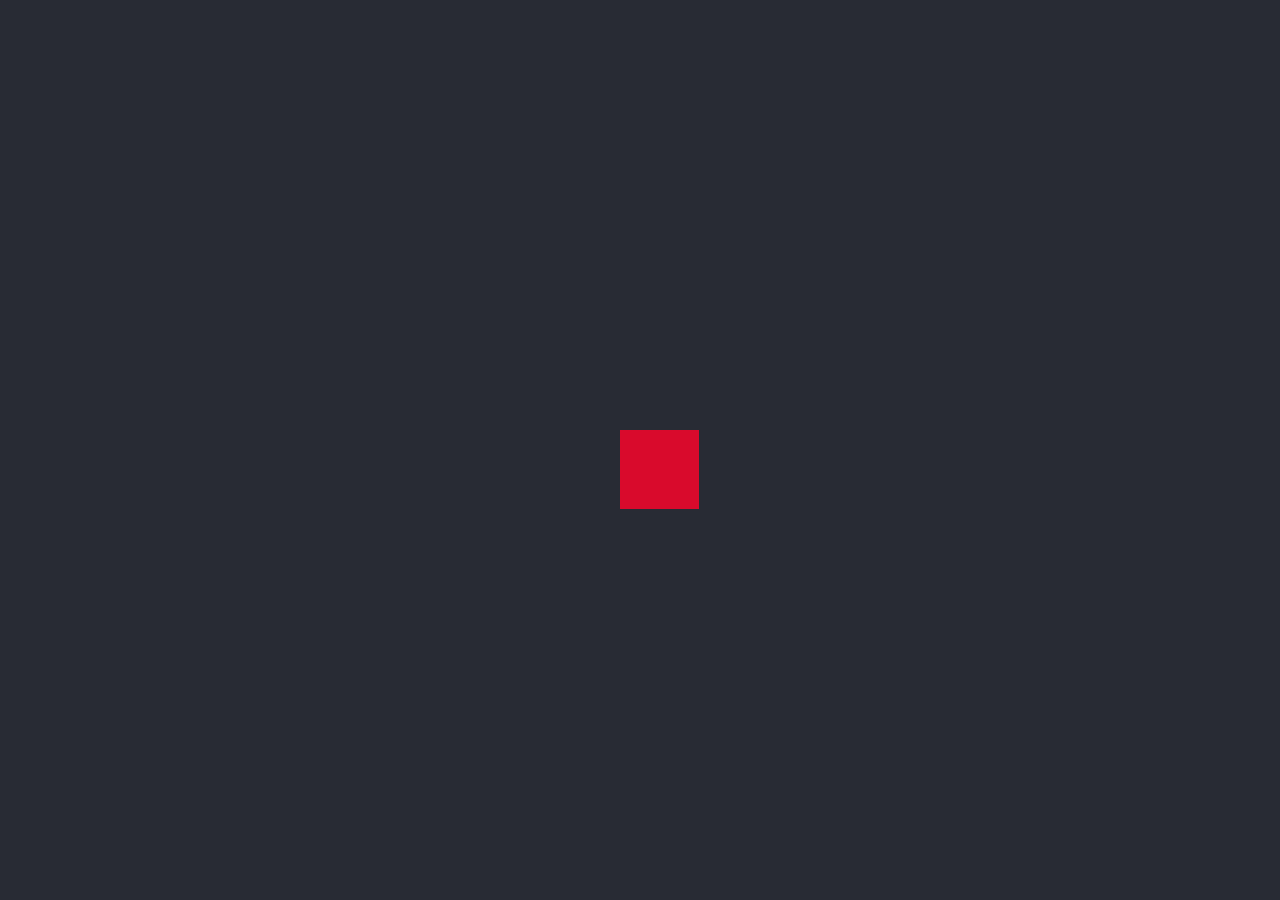
<file: html/finibus/finbus_template/commingsoon.html>
<!doctype html>
<html lang="en">
<head>

<meta charset="utf-8">
<meta name="viewport" content="width=device-width, initial-scale=1">

<link rel="shortcut icon" type="image/x-icon" href="assets/img/favicon.png">

<link href="assets/css/bootstrap.min.css" rel="stylesheet">

<link rel="stylesheet" href="assets/css/bootstrap-icons.css">

<link href="assets/css/all.min.css" rel="stylesheet">

<link href="assets/css/fontawesome.min.css" rel="stylesheet">

<link rel="stylesheet" href="assets/css/swiper-bundle.min.css">

<link rel="stylesheet" href="assets/css/lightbox.min.css">

<link rel="stylesheet" href="assets/css/nice-select.css">

<link rel="stylesheet" href="assets/css/jQuery-plugin-progressbar.css">

<link rel="stylesheet" href="assets/css/barfiller.css">

<link rel="stylesheet" href="assets/css/magnific-popup.css">

<link rel="stylesheet" href="assets/css/style.css">

<title>Finibus - Software and Digital Agency HTML Template</title>
</head>
<body>

<div class="cursor"></div>
<div class="cursor2"></div>


<div class="preloader_area_wrap">
<div class="sk-cube-grid">
<div class="sk-cube sk-cube1"></div>
<div class="sk-cube sk-cube2"></div>
<div class="sk-cube sk-cube3"></div>
<div class="sk-cube sk-cube4"></div>
<div class="sk-cube sk-cube5"></div>
<div class="sk-cube sk-cube6"></div>
<div class="sk-cube sk-cube7"></div>
<div class="sk-cube sk-cube8"></div>
<div class="sk-cube sk-cube9"></div>
</div>
</div>


<section class="comming-soon">
<div class="comming-soon-left">
<div class="cngs-content">
<h1>Coming Soon</h1>
<p>Donec bibendum enim ut elit porta ullamcorper. Vestibulum Naiquam nulla, venenatis eget dapibus catali topuny wekemdini iaculis vitae nulla.</p>
<div id="timer"></div>
<div class="subscribe-mail">
<form action="#" method="post">
<input type="email" name="email" placeholder="Email Address">
<input type="submit" value="Send Now">
</form>
</div>
<ul class="social-icons">
<li><a href="https://www.facebook.com/"><i class="fab fa-facebook-f"></i></a></li>
<li><a href="https://www.twitter.com/"><i class="fab fa-twitter"></i></a></li>
<li><a href="https://www.pinterest.com/"><i class="fab fa-pinterest-p"></i></a></li>
<li><a href="https://www.instagram.com/"><i class="fab fa-instagram"></i></a></li>
</ul>
</div>
</div>
<div class="comming-soon-right">
<img src="assets/img/commingsoon.jpg" alt="">
</div>
</section>


<script src="assets/js/jquery-3.6.0.min.js"></script>

<script src="assets/js/popper.min.js"></script>
<script src="assets/js/bootstrap.min.js"></script>

<script src="assets/js/swiper-bundle.min.js"></script>

<script src="assets/js/jquery.nice-select.min.js"></script>

<script src="assets/js/jQuery-plugin-progressbar.js"></script> 

<script src="assets/js/jquery.barfiller.js"></script>

<script src="assets/js/waypoints.min.js"></script>

<script src="assets/js/jquery.counterup.min.js"></script>

<script src="assets/js/lightbox.min.js"></script>

<script src="assets/js/jquery.magnific-popup.min.js"></script>

<script src="assets/js/isotope.pkgd.min.js"></script>

<script src="assets/js/masonry.pkgd.min.js"></script>

<script src="assets/js/imagesloaded.pkgd.min.js"></script>

<script src="assets/js/countdown.js"></script>

<script src="assets/js/custom.js"></script>
</body>
</html>
</file>
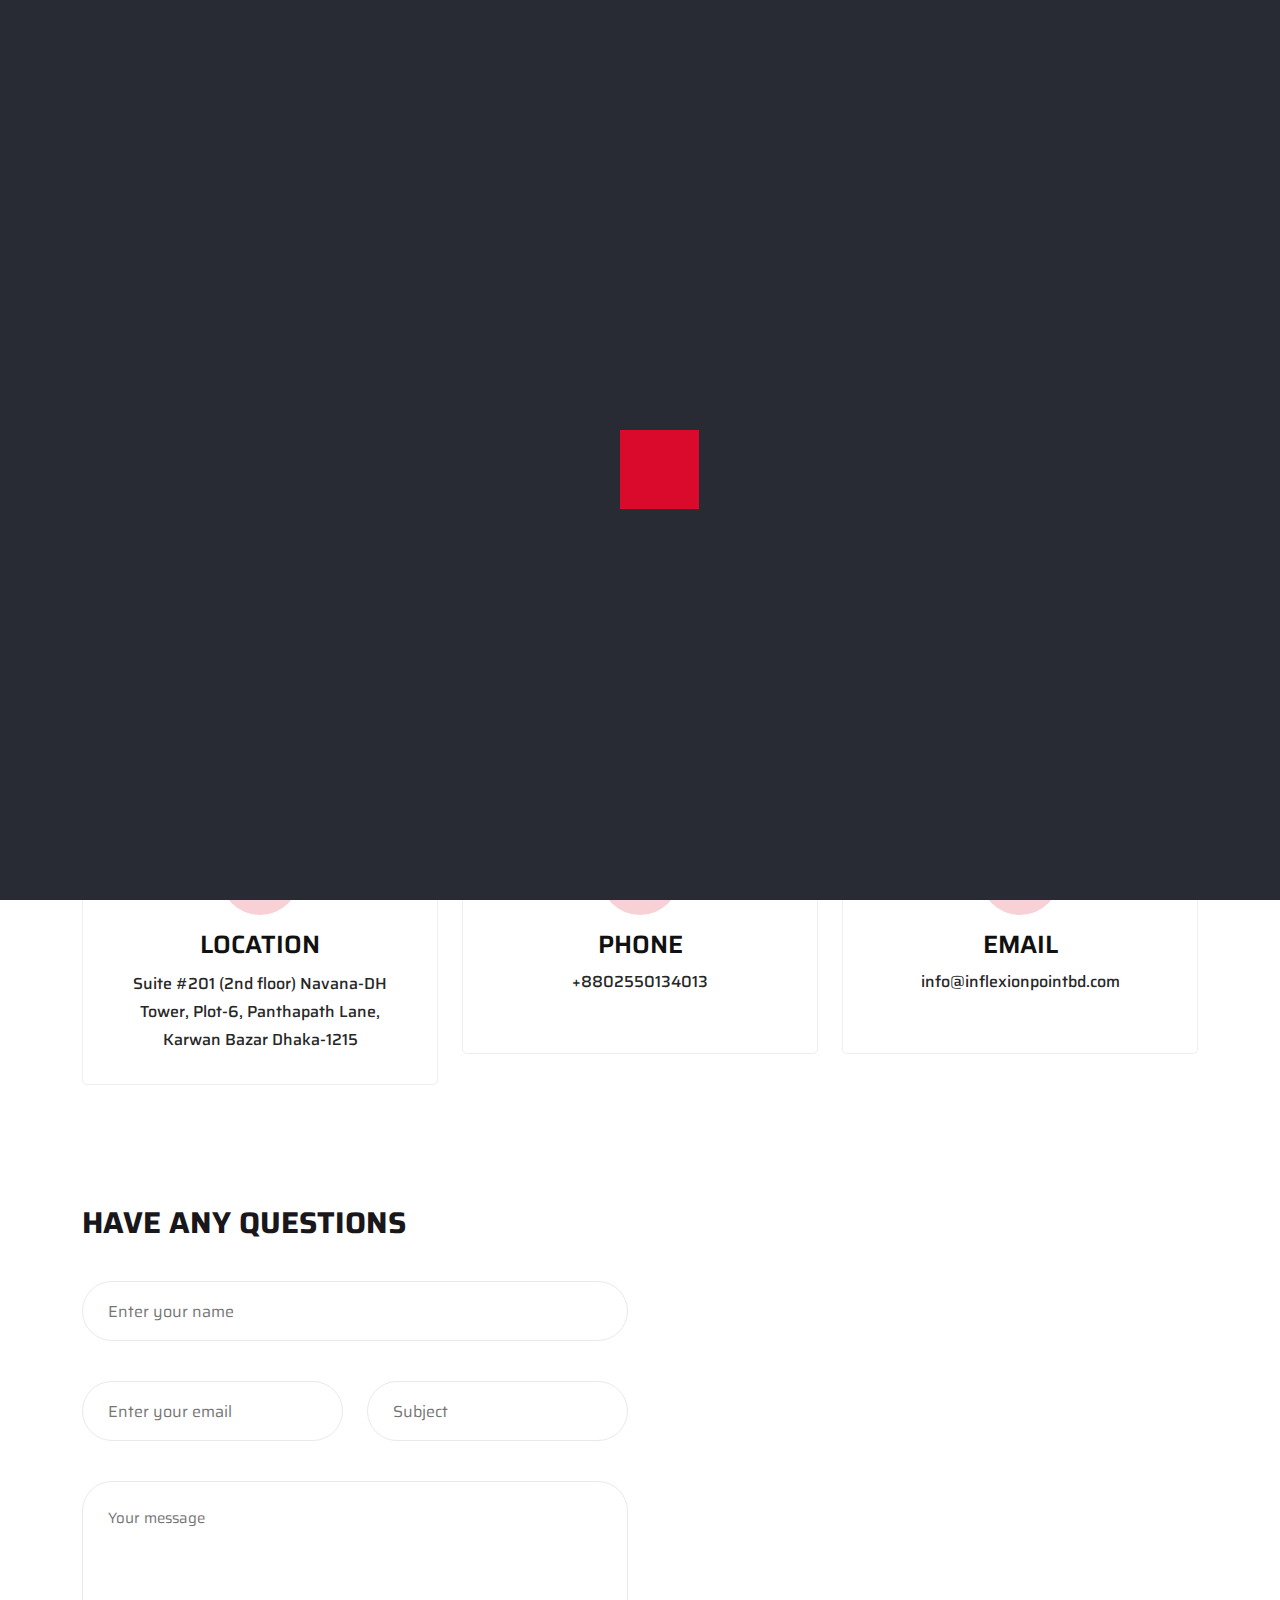
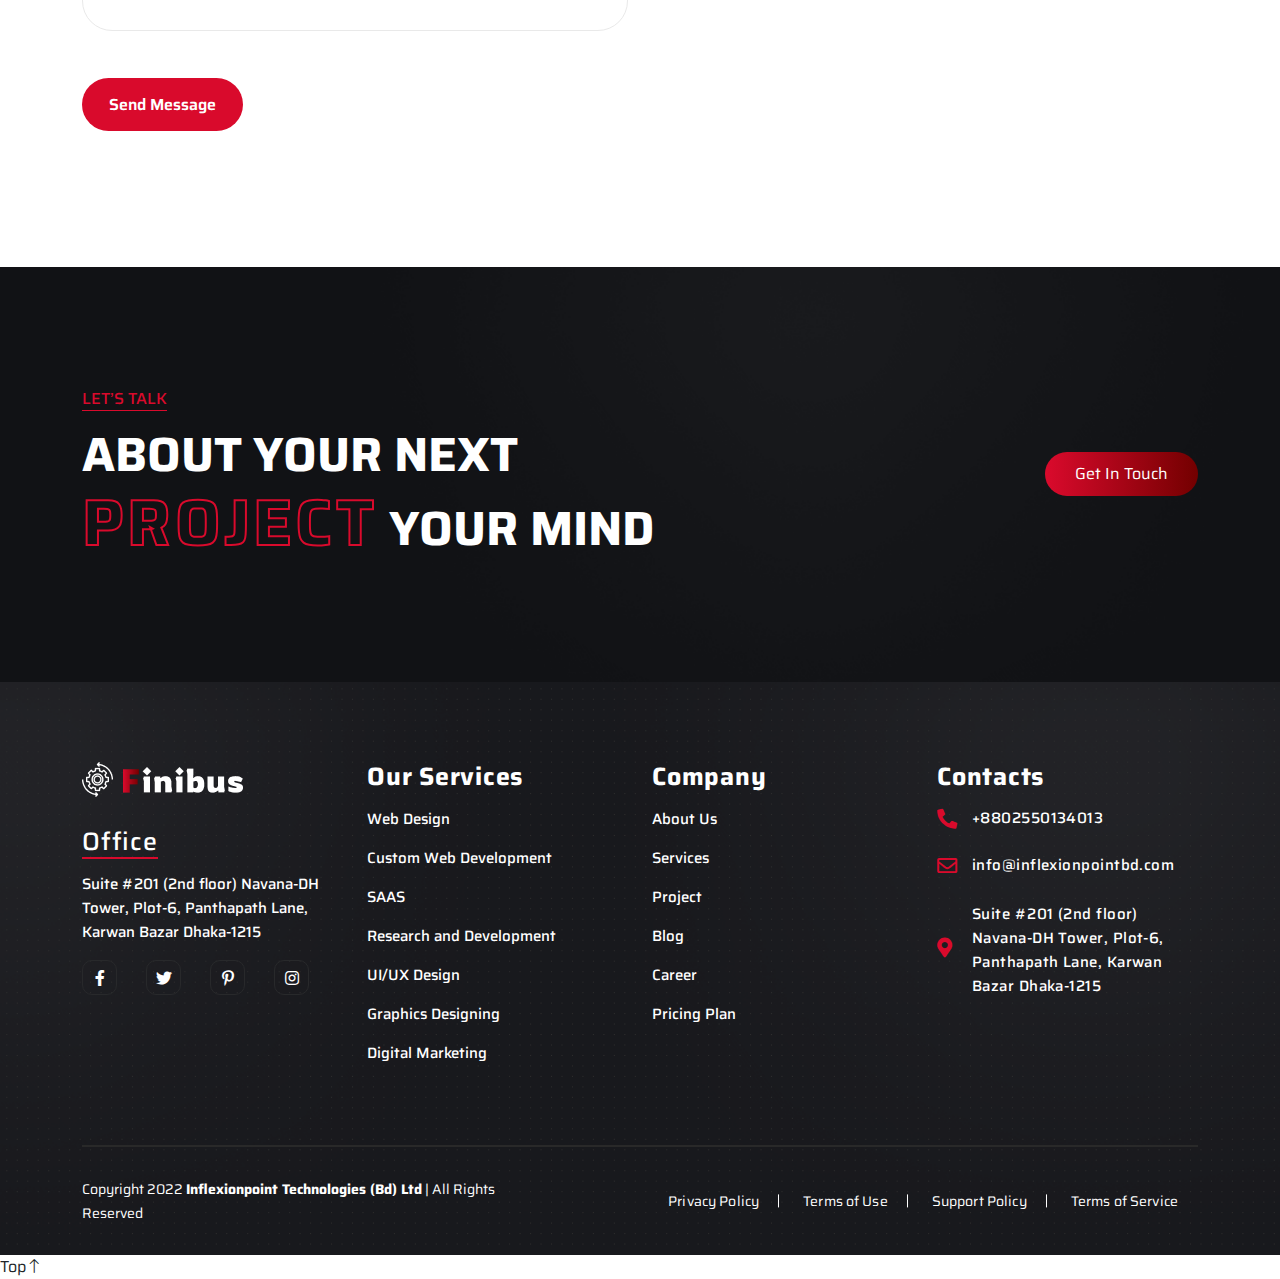
<file: html/finibus/finbus_template/contact.html>
<!doctype html>
<html lang="en">

<head>

    <meta charset="utf-8">
    <meta name="viewport" content="width=device-width, initial-scale=1">

    <link rel="shortcut icon" type="image/x-icon" href="assets/img/favicon.png">

    <link href="assets/css/bootstrap.min.css" rel="stylesheet">

    <link rel="stylesheet" href="assets/css/bootstrap-icons.css">

    <!-- Bootstrap icon -->
    <link rel="stylesheet" href="https://cdn.jsdelivr.net/npm/bootstrap-icons@1.8.3/font/bootstrap-icons.css">

    <link href="assets/css/all.min.css" rel="stylesheet">

    <link href="assets/css/fontawesome.min.css" rel="stylesheet">

    <link rel="stylesheet" href="assets/css/swiper-bundle.min.css">

    <link rel="stylesheet" href="assets/css/lightbox.min.css">

    <link rel="stylesheet" href="assets/css/nice-select.css">

    <link rel="stylesheet" href="assets/css/jQuery-plugin-progressbar.css">

    <link rel="stylesheet" href="assets/css/barfiller.css">

    <link rel="stylesheet" href="assets/css/magnific-popup.css">

    <link rel="stylesheet" href="assets/css/style.css?V=1.0.1">

    <title>Inflexionpoint Technologies Bd</title>
</head>

<body>

    <div class="cursor"></div>
    <div class="cursor2"></div>


    <div class="preloader_area_wrap">
        <div class="sk-cube-grid">
            <div class="sk-cube sk-cube1"></div>
            <div class="sk-cube sk-cube2"></div>
            <div class="sk-cube sk-cube3"></div>
            <div class="sk-cube sk-cube4"></div>
            <div class="sk-cube sk-cube5"></div>
            <div class="sk-cube sk-cube6"></div>
            <div class="sk-cube sk-cube7"></div>
            <div class="sk-cube sk-cube8"></div>
            <div class="sk-cube sk-cube9"></div>
        </div>
    </div>


    <div class="main">

        <header class="position_top">
            <div class="container-fluid">

                <!-- Navbar -->
                <div class="row align-items-center">

                    <!-- Logo -->
                    <div class="col col-sm-3 col-md-3 col-lg-3 col-xl-2">
                        <div class="logo">
                            <a href="index.html"><img src="assets/img/logo.png" alt=""></a>
                        </div>
                    </div>

                    <!-- NavLinks -->
                    <div class="col col-sm-5 col-md-6 col-lg-6 col-xl-8 text-end">
                        <nav class="main-nav">
                            <div class="mobile-menu-logo">
                                <a href="index.html"><img src="assets/img/logo.png" alt=""></a>
                            </div>
                            <ul>
                                <li class="has-child active">
                                    <a href="index.html">Home</a>

                                </li>
                                <li><a href="about.html">About us</a></li>
                                <li class="has-child">
                                    <a href="services.html">Services</a>

                                </li>
                                <li class="has-child">
                                    <a href="project.html">Projects</a>

                                </li>
                                <li class="has-child">
                                    <a href="blog2.html">Blogs</a>

                                </li>

                                <li><a href="contact.html">Contact us</a></li>
                            </ul>
                            <div class="get-quate dn">
                                <div class="cmn-btn">
                                    <a href="contact.html">Get a quote</a>
                                </div>
                            </div>
                        </nav>
                        <div class="mobile-menu">
                            <a href="javascript:void(0)" class="cross-btn">
                                <span class="cross-top"></span>
                                <span class="cross-middle"></span>
                                <span class="cross-bottom"></span>
                            </a>
                        </div>
                    </div>
                    <div class="col-12 col-sm-4 col-md-3 col-lg-3 col-xl-2 text-end">
                        <div class="get-quate">
                            <div class="cmn-btn">
                                <a href="contact.html">Get a quote</a>
                            </div>
                        </div>
                    </div>
                </div>
                <!-- Navbar -->

            </div>
        </header>


        <section class="breadcrumbs">
            <div class="container">
                <div class="row">
                    <div class="col-12">
                        <div class="breadcrumb-wrapper">
                            <h1>Contact Us</h1>
                            <ul>
                                <li><a href="index.html">Home</a></li>
                                <li>Contact us</li>
                            </ul>
                        </div>
                    </div>
                </div>
            </div>
        </section>


        <section class="contact-area sec-mar">
            <div class="container">
                <div class="row">
                    <div class="col col-xl-6">
                        <div class="title black">
                            <span>Get In Touch</span>
                            <h2>contact us if you have more questions.</h2>
                        </div>
                    </div>
                </div>
                <div class="row">
                    <div class="col-md-6 col-lg-4 col-xl-4">
                        <div class="office-info">
                            <div class="icon">
                                <i class="bi bi-geo-alt"></i>
                            </div>
                            <h4>Location</h4>
                            <p>Suite #201 (2nd floor) Navana-DH Tower, Plot-6, Panthapath Lane, Karwan Bazar Dhaka-1215
                            </p>
                        </div>
                    </div>
                    <div class="col-md-6 col-lg-4 col-xl-4">
                        <div class="office-info">
                            <div class="icon">
                                <i class="bi bi-telephone"></i>
                            </div>
                            <h4>Phone</h4>
                            <a href="tel:0123456789102">+8802550134013</a>
                            <!-- <a href="tel:013456789102">+012-3456-789102</a> -->
                        </div>
                    </div>
                    <div class="col-md-6 col-lg-4 col-xl-4">
                        <div class="office-info">
                            <div class="icon">
                                <i class="bi bi-envelope"></i>
                            </div>
                            <h4>Email</h4>
                            <a href="/cdn-cgi/l/email-protection#c7aea9a1a887a2bfa6aab7aba2e9a4a8aa"><span class=""
                                    data-cfemail="5c35323a331c39243d312c3039723f3331">info@inflexionpointbd.com</span></a>
                            <!-- <a href="/cdn-cgi/l/email-protection#aad9dfdadac5d8deeacfd2cbc7dac6cf84c9c5c7"><span
                                    class="__cf_email__"
                                    data-cfemail="e4979194948b9690a4819c8589948881ca878b89">[email&#160;protected]</span></a> -->
                        </div>
                    </div>
                </div>
            </div>
            <div class="contact-information">
                <div class="container">
                    <div class="row">
                        <div class="col-lg-6 col-xl-6">
                            <div class="contact-form">
                                <h3>Have Any Questions</h3>
                                <form id="contact-form" action="mail.php" method="POST">
                                    <div class="row">
                                        <div class="col-12">
                                            <input type="text" name="name" placeholder="Enter your name">
                                        </div>
                                        <div class="col-xl-6">
                                            <input type="email" name="email" placeholder="Enter your email">
                                        </div>
                                        <div class="col-xl-6">
                                            <input type="text" name="subject" placeholder="Subject">
                                        </div>
                                        <div class="col-12">
                                            <textarea name="message" cols="30" rows="10"
                                                placeholder="Your message"></textarea>
                                        </div>
                                        <div class="col-12">
                                            <button type="submit">Send Message</button>
                                        </div>
                                        <p class="form-message"></p>
                                    </div>
                                </form>
                            </div>
                        </div>

                        <!-- Google Map -->
                        <div class="col-lg-6 col-xl-6">
                            <div class="google-map">
                                <!-- <iframe
                                    src="https://www.google.com/maps/embed?pb=!1m18!1m12!1m3!1d3652.3701967527613!2d90.39056151540181!3d23.734174695311943!2m3!1f0!2f0!3f0!3m2!1i1024!2i768!4f13.1!3m3!1m2!1s0x3755b8c1f25e613d%3A0xaad562eec578f8ff!2sArts%20Faculty%2C%20Dhaka%201205!5e0!3m2!1sen!2sbd!4v1644381552436!5m2!1sen!2sbd"
                                    style="border:0;" allowfullscreen="" loading="lazy"></iframe> -->

                                <iframe
                                    src="https://www.google.com/maps/embed?pb=!1m18!1m12!1m3!1d3651.9112823194405!2d90.39012531429691!3d23.750542894689275!2m3!1f0!2f0!3f0!3m2!1i1024!2i768!4f13.1!3m3!1m2!1s0x3755b8bd36ec5233%3A0x593316475a66c586!2sSiS%20Inflexionpoint%20BD%20Ltd!5e0!3m2!1sen!2sbd!4v1655894325443!5m2!1sen!2sbd"
                                    width="800" height="600" style="border:0;" allowfullscreen="" loading="lazy"
                                    referrerpolicy="no-referrer-when-downgrade"></iframe>
                            </div>
                        </div>
                    </div>
                </div>
            </div>
        </section>


        <section class="lets-talk sec-pad">
            <div class="container">
                <div class="row align-items-center">
                    <div class="col-md-9 col-lg-8 col-xl-7">
                        <div class="title special">
                            <span>Let’s Talk</span>
                            <h2>About Your Next <br><b>Project</b> Your Mind</h2>
                        </div>
                    </div>
                    <div class="col-md-3 col-lg-4 col-xl-5 text-end">
                        <div class="getin-touch">
                            <div class="cmn-btn">
                                <a href="contact.html">Get In Touch</a>
                            </div>
                        </div>
                    </div>
                </div>
            </div>
        </section>


        <footer>
            <div class="container">
                <div class="row">
                    <div class="col-md-3 col-lg-3 col-xl-3">
                        <div class="footer-widget">
                            <div class="footer-logo">
                                <a href="index.html"><img src="assets/img/logo.png" alt=""></a>
                            </div>
                            <address>
                                <h4>Office</h4>
                                <p>Suite #201 (2nd floor) Navana-DH Tower, Plot-6, Panthapath Lane, Karwan Bazar
                                    Dhaka-1215</p>
                            </address>
                            <ul class="social-media-icons">
                                <li><a href="https://www.facebook.com/"><i class="fab fa-facebook-f"></i></a></li>
                                <li><a href="https://www.twitter.com/"><i class="fab fa-twitter"></i></a></li>
                                <li><a href="https://www.pinterest.com/"><i class="fab fa-pinterest-p"></i></a></li>
                                <li><a href="https://www.instagram.com/"><i class="fab fa-instagram"></i></a></li>
                            </ul>
                        </div>
                    </div>
                    <div class="col-md-3 col-lg-3 col-xl-3">
                        <div class="footer-widget">
                            <h4>Our Services</h4>
                            <ul class="footer-menu">
                                <li><a href="service-details.html">Web Design</a></li>
                                <li><a href="service-details.html">Custom Web Development</a></li>
                                <li><a href="service-details.html">SAAS</a></li>
                                <li><a href="service-details.html">Research and Development</a></li>
                                <li><a href="service-details.html">UI/UX Design</a></li>
                                <li><a href="service-details.html">Graphics Designing</a></li>
                                <li><a href="service-details.html">Digital Marketing</a></li>


                            </ul>
                        </div>
                    </div>
                    <div class="col-md-3 col-lg-3 col-xl-3">
                        <div class="footer-widget">
                            <h4>Company</h4>
                            <ul class="footer-menu">
                                <li><a href="about.html">About Us</a></li>
                                <li><a href="services.html">Services</a></li>
                                <li><a href="project.html">Project</a></li>
                                <li><a href="blog2.html">Blog</a></li>
                                <li><a href="contact.html">Career</a></li>
                                <li><a href="services.html">Pricing Plan</a></li>
                            </ul>
                        </div>
                    </div>
                    <div class="col-md-3 col-lg-3 col-xl-3">
                        <div class="footer-widget">
                            <h4>Contacts</h4>
                            <div class="number">
                                <div class="num-icon">
                                    <i class="fas fa-phone-alt"></i>
                                </div>
                                <div class="phone">
                                    <a href="tel:05661111985">+8802550134013</a>
                                    <!-- <a href="tel:06571111576">+880 657 1111 576</a> -->
                                </div>
                            </div>
                            <div class="office-mail">
                                <div class="mail-icon">
                                    <i class="far fa-envelope"></i>
                                </div>
                                <div class="email">
                                    <a href="tell:info@example.com"><span class=""
                                            data-cfemail="4d24232b220d28352c203d2128632e2220">info@inflexionpointbd.com</span></a>
                                    <!-- <a href="tell:info@support.com"><span class="__cf_email__"
                                            data-cfemail="60090e060f20131510100f12144e030f0d">[email&#160;protected]</span></a> -->
                                </div>
                            </div>
                            <div class="address">
                                <div class="address-icon">
                                    <i class="fas fa-map-marker-alt"></i>
                                </div>
                                <p>Suite #201 (2nd floor) Navana-DH Tower, Plot-6, Panthapath Lane, Karwan Bazar
                                    Dhaka-1215</p>
                            </div>
                        </div>
                    </div>
                </div>
                <div class="footer-bottom">
                    <div class="row align-items-center">
                        <div class="col-12 col-md-4 col-lg-4 col-xl-5">
                            <div class="copy-txt">
                                <span>Copyright 2022 <b>Inflexionpoint Technologies (Bd) Ltd</b> | All Rights Reserved
                                    <a href="#"></a></span>
                            </div>
                        </div>
                        <div class="col-12 col-md-8 col-lg-8 col-xl-7">
                            <ul class="footer-bottom-menu">
                                <li><a href="#">Privacy Policy</a></li>
                                <li><a href="#">Terms of Use</a></li>
                                <li><a href="#">Support Policy</a></li>
                                <li><a href="#">Terms of Service</a></li>
                            </ul>
                        </div>
                    </div>
                </div>
            </div>
        </footer>


        <div class="scroll-top">
            <span>Top<i class="bi bi-arrow-up"></i></span>
        </div>

    </div>


    <script data-cfasync="false" src="/cdn-cgi/scripts/5c5dd728/cloudflare-static/email-decode.min.js"></script>
    <script src="assets/js/jquery-3.6.0.min.js"></script>

    <script src="assets/js/popper.min.js"></script>
    <script src="assets/js/bootstrap.min.js"></script>

    <script src="assets/js/swiper-bundle.min.js"></script>

    <script src="assets/js/jquery.nice-select.min.js"></script>

    <script src="assets/js/jQuery-plugin-progressbar.js"></script>

    <script src="assets/js/jquery.barfiller.js"></script>

    <script src="assets/js/waypoints.min.js"></script>

    <script src="assets/js/jquery.counterup.min.js"></script>

    <script src="assets/js/lightbox.min.js"></script>

    <script src="assets/js/jquery.magnific-popup.min.js"></script>

    <script src="assets/js/isotope.pkgd.min.js"></script>

    <script src="assets/js/masonry.pkgd.min.js"></script>

    <script src="assets/js/imagesloaded.pkgd.min.js"></script>

    <script src="assets/js/custom.js?v=1.0.0"></script>
</body>

</html>
</file>
<file: html/finibus/finbus_template/assets/css/nice-select.css>
.nice-select{-webkit-tap-highlight-color:transparent;background-color:#fff;border-radius:5px;border:solid 1px #e8e8e8;box-sizing:border-box;clear:both;cursor:pointer;display:block;float:left;font-family:inherit;font-size:14px;font-weight:400;height:42px;line-height:40px;outline:none;padding-left:18px;padding-right:30px;position:relative;text-align:left!important;-webkit-transition:all .2s ease-in-out;transition:all .2s ease-in-out;-webkit-user-select:none;-moz-user-select:none;-ms-user-select:none;user-select:none;white-space:nowrap;width:auto}.nice-select:hover{border-color:#dbdbdb}.nice-select:active,.nice-select.open,.nice-select:focus{border-color:#999}.nice-select:after{border-bottom:2px solid #999;border-right:2px solid #999;content:'';display:block;height:5px;margin-top:-4px;pointer-events:none;position:absolute;right:12px;top:50%;-webkit-transform-origin:66% 66%;-ms-transform-origin:66% 66%;transform-origin:66% 66%;-webkit-transform:rotate(45deg);-ms-transform:rotate(45deg);transform:rotate(45deg);-webkit-transition:all .15s ease-in-out;transition:all .15s ease-in-out;width:5px}.nice-select.open:after{-webkit-transform:rotate(-135deg);-ms-transform:rotate(-135deg);transform:rotate(-135deg)}.nice-select.open .list{opacity:1;pointer-events:auto;-webkit-transform:scale(1) translateY(0);-ms-transform:scale(1) translateY(0);transform:scale(1) translateY(0)}.nice-select.disabled{border-color:#ededed;color:#999;pointer-events:none}.nice-select.disabled:after{border-color:#ccc}.nice-select.wide{width:100%}.nice-select.wide .list{left:0!important;right:0!important}.nice-select.right{float:right}.nice-select.right .list{left:auto;right:0}.nice-select.small{font-size:12px;height:36px;line-height:34px}.nice-select.small:after{height:4px;width:4px}.nice-select.small .option{line-height:34px;min-height:34px}.nice-select .list{background-color:#fff;border-radius:5px;box-shadow:0 0 0 1px rgba(68,68,68,.11);box-sizing:border-box;margin-top:4px;opacity:0;overflow:hidden;padding:0;pointer-events:none;position:absolute;top:100%;left:0;-webkit-transform-origin:50% 0;-ms-transform-origin:50% 0;transform-origin:50% 0;-webkit-transform:scale(.75) translateY(-21px);-ms-transform:scale(.75) translateY(-21px);transform:scale(.75) translateY(-21px);-webkit-transition:all .2s cubic-bezier(.5,0,0,1.25),opacity .15s ease-out;transition:all .2s cubic-bezier(.5,0,0,1.25),opacity .15s ease-out;z-index:9}.nice-select .list:hover .option:not(:hover){background-color:transparent!important}.nice-select .option{cursor:pointer;font-weight:400;line-height:40px;list-style:none;min-height:40px;outline:none;padding-left:18px;padding-right:29px;text-align:left;-webkit-transition:all .2s;transition:all .2s}.nice-select .option:hover,.nice-select .option.focus,.nice-select .option.selected.focus{background-color:#f6f6f6}.nice-select .option.selected{font-weight:700}.nice-select .option.disabled{background-color:transparent;color:#999;cursor:default}.no-csspointerevents .nice-select .list{display:none}.no-csspointerevents .nice-select.open .list{display:block}
</file>
<file: html/finibus/finbus_template/assets/css/barfiller.css>
.barfiller{width:100%;height:12px;background:#fcfcfc;border:1px solid #ccc;position:relative;margin-bottom:20px;box-shadow:inset 1px 4px 9px -6px rgba(0,0,0,.5);-moz-box-shadow:inset 1px 4px 9px -6px rgba(0,0,0,.5)}.barfiller .fill{display:block;position:relative;width:0;height:100%;background:#333;z-index:1}.barfiller .tipWrap{display:none}.barfiller .tip{margin-top:-30px;padding:2px 4px;font-size:11px;color:#fff;left:0;position:absolute;z-index:2;background:#333}.barfiller .tip:after{border:solid;border-color:rgba(0,0,0,.8) transparent;border-width:6px 6px 0;content:"";display:block;position:absolute;left:9px;top:100%;z-index:9}
</file>
<file: html/finibus/finbus_template/assets/css/style.css>
@import "https://fonts.googleapis.com/css2?family=Saira:ital,wght@0,100;0,300;0,400;0,500;0,600;0,700;0,800;0,900;1,400&display=swap";
@import "https://fonts.googleapis.com/css2?family=Poppins:wght@300;400;500;600;700&family=Rajdhani:wght@300;400;500;600;700&display=swap";

* {
    margin: 0;
    padding: 0;
    box-sizing: border-box
}

a:focus,
input:focus,
textarea:focus,
button:focus {
    outline: 0 solid
}

html,
body {
    height: 100%
}

body {
    cursor: none;
    font-size: 16px;
    font-family: saira, sans-serif
}

h1,
h2,
h3,
h4,
h5,
h6 {
    font-weight: 700;
    margin-bottom: 20px
}

img {
    max-width: 100%
}

a,
ul,
ol {
    padding: 0;
    margin: 0;
    list-style: none
}

p {
    color: #787878;
    line-height: 1.6
}

a,
a:hover {
    text-decoration: none
}

input,
select,
audio,
canvas,
iframe,
img,
svg,
video {
    vertical-align: middle
}

.sec-pad {
    padding: 120px 0
}

.sec-pad-top {
    padding-top: 120px
}

.sec-pad-bottom {
    padding-bottom: 120px
}

.sec-mar {
    margin: 120px 0
}

.sec-mar-top {
    margin-top: 120px
}

.sec-mar-bottom {
    margin-bottom: 120px
}

.cursor {
    width: 30px;
    height: 30px;
    border-radius: 100%;
    border: 1px solid #d90a2c;
    transition: all 200ms ease-out;
    position: fixed;
    pointer-events: none;
    left: 0;
    top: 0;
    transform: translate(calc(-50% - 100px), -50%);
    z-index: 9
}

.cursor2 {
    width: 6px;
    height: 6px;
    border-radius: 100%;
    background-color: #d90a2c;
    position: fixed;
    transform: translate(-50%, -50%);
    pointer-events: none;
    transition: width .3s, height .3s, opacity .3s;
    z-index: 9
}

.hover {
    background-color: #d90a2c;
    height: 70px;
    width: 70px;
    border: 1px solid transparent;
    opacity: .3;
    z-index: 9999
}

.cursorinnerhover {
    width: 2px;
    height: 2px;
    opacity: .5
}

.mb-15 {
    margin-bottom: 15px !important
}

.sk-cube-grid {
    width: 80px;
    height: 80px;
    margin: 100px auto
}

.sk-cube-grid .sk-cube {
    width: 33%;
    height: 33%;
    background-color: #d90a2c;
    float: left;
    -webkit-animation: sk-cubeGridScaleDelay 1.3s infinite ease-in-out;
    animation: sk-cubeGridScaleDelay 1.3s infinite ease-in-out
}

.sk-cube-grid .sk-cube1 {
    -webkit-animation-delay: .2s;
    animation-delay: .2s
}

.sk-cube-grid .sk-cube2 {
    -webkit-animation-delay: .3s;
    animation-delay: .3s
}

.sk-cube-grid .sk-cube3 {
    -webkit-animation-delay: .4s;
    animation-delay: .4s
}

.sk-cube-grid .sk-cube4 {
    -webkit-animation-delay: .1s;
    animation-delay: .1s
}

.sk-cube-grid .sk-cube5 {
    -webkit-animation-delay: .2s;
    animation-delay: .2s
}

.sk-cube-grid .sk-cube6 {
    -webkit-animation-delay: .3s;
    animation-delay: .3s
}

.sk-cube-grid .sk-cube7 {
    -webkit-animation-delay: 0s;
    animation-delay: 0s
}

.sk-cube-grid .sk-cube8 {
    -webkit-animation-delay: .1s;
    animation-delay: .1s
}

.sk-cube-grid .sk-cube9 {
    -webkit-animation-delay: .2s;
    animation-delay: .2s
}

@-webkit-keyframes sk-cubeGridScaleDelay {

    0%,
    70%,
    100% {
        -webkit-transform: scale3D(1, 1, 1);
        transform: scale3D(1, 1, 1)
    }

    35% {
        -webkit-transform: scale3D(0, 0, 1);
        transform: scale3D(0, 0, 1)
    }
}

@keyframes hover {
    0% {
        transform: scale(.5);
        color: #121212;
        -webkit-text-stroke: 2px gray
    }

    20% {
        transform: scale(1);
        color: pink;
        -webkit-text-stroke: 3px red;
        filter: drop-shadow(0 0 1px black) drop-shadow(0 0 1px black) drop-shadow(0 0 3px red) drop-shadow(0 0 5px red) hue-rotate(10turn)
    }

    50% {
        transform: scale(.5);
        color: #121212;
        -webkit-text-stroke: 2px gray
    }
}

.preloader_area_wrap {
    background: #282b34 none repeat scroll 0 0;
    height: 100%;
    left: 0;
    position: fixed;
    top: 0;
    width: 100%;
    z-index: 9999999
}

.preloader_area_wrap .sk-cube-grid {
    left: 50%;
    margin: -20px 0 0 -20px;
    position: absolute;
    top: 50%
}

.sticky {
    position: fixed;
    top: 0;
    left: 0;
    padding: 0 100px;
    width: 100%;
    z-index: 99;
    background-color: #121212
}

/* Custom Css */

/* Scroll Button */
@-webkit-keyframes scrollDown {
    0% {
        top: 14px;
        opacity: 0;
    }

    15% {
        top: 14px;
        opacity: 1;
    }

    30% {
        top: 14px;
        opacity: 1;
    }

    45% {
        top: 34px;
        opacity: 1;
    }

    100% {
        top: 34px;
        opacity: 0;
    }
}

@keyframes scrollDown {
    0% {
        top: 14px;
        opacity: 0;
    }

    15% {
        top: 14px;
        opacity: 1;
    }

    30% {
        top: 14px;
        opacity: 1;
    }

    45% {
        top: 34px;
        opacity: 1;
    }

    100% {
        top: 34px;
        opacity: 0;
    }
}

.hero-content a {
    overflow: visible !important;
}

.hero-content a:hover:before {
    height: 0 !important;
}

.nohover {
    pointer-events: none !important;
}

.scroll__down {
    position: absolute;
    top: 84%;
    left: 50%;
    transform: translate(-50%, -50%);
}

.scroll__mouse {
    position: relative;
    display: inline-block;
    width: 34px;
    height: 54px;
    border: 2px solid #fff;
    border-radius: 20px;
}

.scroll__wheel {
    position: absolute;
    top: 33px;
    left: 13px;
    width: 4px;
    height: 4px;
    background-color: #fff;
    border-radius: 50%;
    -webkit-animation: up-down 2s alternate infinite;
    animation: up-down 2s alternate infinite;
}



/* Custom Css end */

@media screen and (max-width: 1650px) {
    .scroll__down {
        top: 90%;
    }
}


@media only screen and (min-width:1200px) and (max-width:1399px) {
    .sticky {
        padding: 0 50px
    }
}

@media only screen and (min-width:992px) and (max-width:1199px),
only screen and (min-width:768px) and (max-width:991px) {
    .sticky {
        padding: 10px 20px
    }
}

@media(max-width:767px) {
    .sticky {
        padding: 20px 0
    }
}

@media(max-width:767px) {
    .title {
        text-align: center
    }
}

@media only screen and (min-width:576px) and (max-width:767px) {
    .title {
        text-align: inherit
    }
}

.title span {
    position: relative;
    display: inline-block;
    font-size: 16px;
    font-weight: 500;
    color: #d90a2c;
    margin-bottom: 15px;
    text-transform: uppercase
}

.title span:before {
    position: absolute;
    content: "";
    left: 0;
    bottom: 0;
    width: 100%;
    height: 1px;
    background-color: #d90a2c
}

.title h2 {
    font-size: 52px;
    font-weight: 700;
    color: #fff;
    margin-bottom: 30px;
    text-transform: capitalize
}

@media only screen and (min-width:1200px) and (max-width:1399px),
only screen and (min-width:992px) and (max-width:1199px) {
    .title h2 {
        font-size: 48px
    }
}

@media(max-width:767px) {
    .title h2 {
        font-size: 30px
    }
}

.title.black h2 {
    color: #17161a
}

.title.special h2 {
    text-transform: uppercase;
    margin: 0
}

.title.special h2 b {
    font-weight: 700;
    font-size: 65px;
    letter-spacing: .05em;
    text-transform: uppercase;
    -webkit-text-stroke: 2px #d90a2c;
    -webkit-text-fill-color: transparent
}

@media only screen and (min-width:768px) and (max-width:991px) {
    .title.special h2 b {
        font-size: 55px
    }
}

@media(max-width:767px) {
    .title.special h2 b {
        font-size: 50px
    }
}

.sec-title-layout3 {
    text-align: center;
    margin-bottom: 70px
}

.sec-title-layout3 span {
    font-family: poppins, sans-serif;
    font-weight: 500;
    font-size: 16px;
    text-align: center;
    text-transform: capitalize;
    color: #d90a2c;
    border-bottom: 1px solid #d90a2c;
    padding-bottom: 5px;
    margin-bottom: 5px;
    display: inline-block
}

.sec-title-layout3 h2 {
    font-family: rajdhani, sans-serif;
    font-weight: 700;
    font-size: 50px;
    text-transform: uppercase;
    color: #17161a;
    margin-bottom: 15px
}

@media only screen and (min-width:992px) and (max-width:1199px) {
    .sec-title-layout3 h2 {
        font-size: 40px
    }
}

@media(max-width:767px) {
    .sec-title-layout3 h2 {
        font-size: 30px
    }
}

.cmn-btn {
    display: inline-flex
}

.cmn-btn a {
    overflow: hidden;
    position: relative;
    display: inline-block;
    border-radius: 30px;
    padding: 10px 30px;
    color: #fff;
    font-size: 16px;
    text-transform: capitalize;
    background: linear-gradient(90deg, #D90A2C 1.05%, #730000 100%);
    z-index: 1;
    -webkit-transition: all .5s ease-out 0s;
    -moz-transition: all .5s ease-out 0s;
    -ms-transition: all .5s ease-out 0s;
    -o-transition: all .5s ease-out 0s;
    transition: all .5s ease-out 0s
}

.cmn-btn a:before {
    position: absolute;
    content: '';
    width: 100%;
    height: 0%;
    top: 50%;
    left: 50%;
    background-color: #000;
    transform: translate(-50%, -50%) rotate(-45deg);
    z-index: -1;
    -webkit-transition: all .5s ease-out 0s;
    -moz-transition: all .5s ease-out 0s;
    -ms-transition: all .5s ease-out 0s;
    -o-transition: all .5s ease-out 0s;
    transition: all .5s ease-out 0s
}

.cmn-btn a:hover {
    box-shadow: 0 0 5px rgba(255, 255, 255, .3)
}

.cmn-btn a:hover:before {
    height: 380%
}

.cmn-btn-layout3 a {
    position: relative;
    overflow: hidden;
    font-family: rajdhani, sans-serif;
    font-weight: 600;
    font-size: 20px;
    text-align: center;
    color: #fff;
    display: inline-block;
    background-color: #dd0429;
    padding: 15px 30px;
    text-transform: capitalize;
    z-index: 1;
    vertical-align: top;
    -webkit-transition: all .5s ease-out 0s;
    -moz-transition: all .5s ease-out 0s;
    -ms-transition: all .5s ease-out 0s;
    -o-transition: all .5s ease-out 0s;
    transition: all .5s ease-out 0s
}

.cmn-btn-layout3 a i {
    margin-left: 5px;
    display: inline-block
}

.cmn-btn-layout3 a:before {
    position: absolute;
    content: '';
    width: 100%;
    height: 0%;
    top: 50%;
    left: 50%;
    background-color: #000;
    transform: translate(-50%, -50%) rotate(-45deg);
    z-index: -1;
    -webkit-transition: all .5s ease-out 0s;
    -moz-transition: all .5s ease-out 0s;
    -ms-transition: all .5s ease-out 0s;
    -o-transition: all .5s ease-out 0s;
    transition: all .5s ease-out 0s
}

.cmn-btn-layout3 a:hover {
    color: #d90a2c;
    box-shadow: 0 0 5px rgba(255, 255, 255, .3)
}

.cmn-btn-layout3 a:hover:before {
    height: 380%
}

.breadcrumbs {
    min-height: 500px;
    background-image: url(../img/breadcrumbs-bg.png);
    background-size: cover;
    background-position: center center
}

@media(max-width:767px) {
    .breadcrumbs {
        text-align: center;
        min-height: 350px
    }
}

.breadcrumb-wrapper {
    display: flex;
    flex-direction: column;
    justify-content: center;
    min-height: 500px
}

@media(max-width:767px) {
    .breadcrumb-wrapper {
        text-align: center;
        min-height: 350px
    }
}

.breadcrumb-wrapper h1 {
    font-weight: 700;
    font-size: 60px;
    letter-spacing: .05em;
    text-transform: uppercase;
    -webkit-text-stroke: 2px #d90a2c;
    -webkit-text-fill-color: transparent;
    line-height: 1;
    margin-bottom: 20px
}

@media(max-width:767px) {
    .breadcrumb-wrapper h1 {
        font-size: 40px
    }
}

.breadcrumb-wrapper ul {
    list-style: none
}

.breadcrumb-wrapper ul li {
    display: inline-block;
    font-size: 15px;
    text-transform: capitalize;
    color: #fff
}

.breadcrumb-wrapper ul li a {
    position: relative;
    font-size: 15px;
    text-transform: capitalize;
    display: inline-block;
    color: #d90a2c;
    padding-right: 50px
}

.breadcrumb-wrapper ul li a:before {
    position: absolute;
    content: "";
    right: 15px;
    top: 50%;
    background-image: url(../img/icons/arrow-right.svg);
    height: 13px;
    width: 18px;
    transform: translateY(-50%)
}

.scroll-top.opacity {
    position: fixed;
    right: 20px;
    bottom: 50px;
    z-index: 9;
    text-align: center;
    display: block
}

.scroll-top.opacity span {
    height: 40px;
    width: 40px;
    display: block;
    border: 1px solid #d90a2c;
    border-radius: 50%;
    color: #d90a2c;
    position: relative;
    line-height: 40px;
    font-size: 11px;
    cursor: pointer;
    text-transform: uppercase
}

.scroll-top.opacity span i {
    position: absolute;
    top: -23px;
    left: 50%;
    transform: translateX(-50%);
    font-size: 16px
}

header {
    position: absolute;
    left: 0;
    right: 0;
    top: 0;
    z-index: 999;
    width: 100%;
    padding: 15px 100px;
    -webkit-transition: all .8s ease-out 0s;
    -moz-transition: all .8s ease-out 0s;
    -ms-transition: all .8s ease-out 0s;
    -o-transition: all .8s ease-out 0s;
    transition: all .8s ease-out 0s
}

@media only screen and (min-width:1200px) and (max-width:1399px) {
    header {
        padding: 0 50px
    }
}

@media only screen and (min-width:992px) and (max-width:1199px),
only screen and (min-width:768px) and (max-width:991px),
(max-width:767px) {
    header {
        padding: 30px 10px
    }
}

.logo a img {
    max-width: 170px
}

.get-quate.dn {
    display: none;
    margin-top: 50px;
    text-align: left
}

@media(max-width:767px) {
    .get-quate.dn {
        display: block
    }
}

@media only screen and (min-width:576px) and (max-width:767px) {
    .get-quate.dn {
        display: none
    }
}

.main-nav {
    display: inline-block
}

.main-nav .mobile-menu-logo {
    display: none
}

.main-nav ul {
    list-style: none
}

.main-nav ul li {
    display: inline-block;
    position: relative;
    padding: 0 20px
}

.main-nav ul li a {
    font-size: 16px;
    color: #fff;
    display: block;
    text-transform: capitalize;
    padding: 30px 0;
    position: relative;
    -webkit-transition: all .5s ease-out 0s;
    -moz-transition: all .5s ease-out 0s;
    -ms-transition: all .5s ease-out 0s;
    -o-transition: all .5s ease-out 0s;
    transition: all .5s ease-out 0s
}

.main-nav ul li a.active {
    color: #d90a2c
}

.main-nav ul li a:hover {
    color: #d90a2c
}

.main-nav ul li i {
    width: 30px;
    font-size: 14px;
    text-align: center;
    color: #fff;
    font-style: normal;
    position: absolute;
    right: -8px;
    top: 33px;
    z-index: 999;
    cursor: pointer
}

.main-nav ul li ul.sub-menu {
    position: absolute;
    left: 0;
    right: 0;
    top: auto;
    margin: 0;
    padding: 10px 0;
    opacity: 0;
    visibility: hidden;
    min-width: 200px;
    background: #222;
    text-align: left;
    border-radius: 5px;
    -webkit-transition: all .5s ease-out 0s;
    -moz-transition: all .5s ease-out 0s;
    -ms-transition: all .5s ease-out 0s;
    -o-transition: all .5s ease-out 0s;
    transition: all .5s ease-out 0s;
    -webkit-transform: translateY(-10px);
    -moz-transform: translateY(-10px);
    -ms-transform: translateY(-10px);
    -o-transform: translateY(-10px);
    transform: translateY(-10px)
}

.main-nav ul li ul.sub-menu>li {
    padding: 0;
    display: block
}

.main-nav ul li ul.sub-menu>li a {
    display: block;
    padding: 10px 15px;
    color: #fff;
    font-weight: 300;
    text-transform: capitalize;
    font-size: 16px;
    line-height: 1;
    -webkit-transition: all .4s ease-out 0s;
    -moz-transition: all .4s ease-out 0s;
    -ms-transition: all .4s ease-out 0s;
    -o-transition: all .4s ease-out 0s;
    transition: all .4s ease-out 0s
}

.main-nav ul li ul.sub-menu>li a.active {
    color: #d90a2c
}

.main-nav ul li ul.sub-menu>li a:hover {
    color: #d90a2c;
    margin-left: 10px
}

.main-nav ul li:hover ul.sub-menu {
    visibility: visible;
    opacity: 1;
    -webkit-transform: translateY(0);
    -moz-transform: translateY(0);
    -ms-transform: translateY(0);
    -o-transform: translateY(0);
    transform: translateY(0)
}

.get-quate {
    text-align: right
}

@media(max-width:767px) {
    .get-quate {
        display: none
    }
}

@media only screen and (min-width:576px) and (max-width:767px) {
    .get-quate {
        text-align: center;
        display: block
    }
}

.hero-area {
    position: relative;
    background-image: url(../img/hero-bg.png);
    background-size: cover;
    background-position: center center;
    height: 100%;
    overflow: hidden;
    z-index: 1
}

.swiper.hero-slider .swiper-pagination {
    left: 0% !important;
    bottom: initial !important;
    top: 50%;
    transform: rotate(90deg);
    width: auto !important
}

@media only screen and (min-width:768px) and (max-width:991px) {
    .swiper.hero-slider .swiper-pagination {
        left: -2% !important
    }
}

@media(max-width:767px) {
    .swiper.hero-slider .swiper-pagination {
        display: none
    }
}

.swiper.hero-slider .swiper-pagination-bullet {
    position: relative;
    height: 15px;
    width: 15px;
    padding: 8px;
    border: 1px solid rgba(255, 255, 255, .6);
    background: 0 0;
    opacity: 1;
    margin: 0 12.5px !important
}

.swiper.hero-slider .swiper-pagination-bullet:before {
    position: absolute;
    content: "";
    height: 7.5px;
    width: 7.5px;
    background-color: rgba(255, 255, 255, .6);
    border-radius: 50%;
    top: 50%;
    left: 50%;
    transform: translate(-50%, -50%)
}

.swiper.hero-slider .swiper-pagination-bullet-active {
    position: relative;
    height: 20px;
    width: 20px;
    border: 1px solid #d90a2c;
    box-sizing: border-box;
    opacity: .6
}

.swiper.hero-slider .swiper-pagination-bullet-active:before {
    position: absolute;
    content: "";
    height: 10px;
    width: 10px;
    background-color: #d90a2c;
    border-radius: 50%;
    top: 50%;
    left: 50%;
    transform: translate(-50%, -50%);
    opacity: .6
}

.hero-content-wrapper {
    position: relative;
    height: 100vh;
    display: flex;
    flex-direction: column;
    justify-content: center
}

@media(max-width:767px) {
    .hero-content-wrapper {
        display: block;
        height: auto;
        margin-top: 180px
    }
}

.hero-content-wrap {
    display: flex;
    width: 100%;
    justify-content: center;
    align-items: center
}

@media(max-width:767px) {
    .hero-content-wrap {
        display: block
    }
}

.hero-content-img {
    position: relative;
    max-width: 775px
}

@media only screen and (min-width:1400px) and (max-width:1650px) {
    .hero-content-img {
        max-width: 600px
    }
}

@media only screen and (min-width:1200px) and (max-width:1399px) {
    .hero-content-img {
        max-width: 500px
    }
}

@media only screen and (min-width:992px) and (max-width:1199px) {
    .hero-content-img {
        max-width: 420px
    }

    /* Scroll */
    .scroll__down {
        display: none;
    }
}

@media only screen and (min-width:768px) and (max-width:991px) {
    .hero-content-img {
        max-width: 380px
    }
}

@media(max-width:767px) {
    .hero-content-img {
        display: none
    }

    /* Scroll */
    .scroll__down {
        display: none;
    }
}

.hero-content-img:before {
    position: absolute;
    content: "";
    left: 0;
    right: 0;
    top: 0;
    bottom: 0;
    height: 100%;
    width: 100%;
    background: #17161a;
    opacity: .5;
    border-radius: 100px 20px 20px 20px
}

.hero-content-img img {
    border-radius: 100px 20px 20px 20px
}

.hero-content {
    background: linear-gradient(233.77deg, rgba(217, 10, 44, 0.8) 0.94%, rgba(115, 0, 0, 0.8) 99.09%);
    border: 1px solid rgba(173, 173, 173, .2);
    box-sizing: border-box;
    border-radius: 20px;
    text-align: center;
    max-width: 670px;
    padding: 80px 50px;
    position: relative;
    margin-left: -100px
}

@media only screen and (min-width:1400px) and (max-width:1650px) {
    .hero-content {
        max-width: 570px;
        padding: 50px 30px;
        margin-left: -75px
    }
}

@media only screen and (min-width:1200px) and (max-width:1399px) {
    .hero-content {
        max-width: 500px;
        min-height: 340px;
        padding: 30px 20px
    }
}

@media only screen and (min-width:992px) and (max-width:1199px),
only screen and (min-width:768px) and (max-width:991px) {
    .hero-content {
        max-width: 400px;
        padding: 20px
    }
}

@media(max-width:767px) {
    .hero-content {
        padding: 20px;
        margin-left: 0
    }
}

@media only screen and (min-width:576px) and (max-width:767px) {
    .hero-content {
        padding: 30px
    }
}

.hero-content h2 {
    font-weight: 800;
    font-size: 60px;
    letter-spacing: .05em;
    text-transform: uppercase;
    -webkit-text-stroke: 2px rgba(255, 255, 255, .2);
    -webkit-text-fill-color: transparent;
    position: absolute;
    right: 0;
    top: -90px
}

@media only screen and (min-width:1400px) and (max-width:1650px) {
    .hero-content h2 {
        font-size: 50px
    }
}

@media only screen and (min-width:1200px) and (max-width:1399px) {
    .hero-content h2 {
        font-size: 40px;
        margin-top: 35px
    }
}

@media only screen and (min-width:992px) and (max-width:1199px) {
    .hero-content h2 {
        font-size: 40px;
        margin-top: 10px
    }
}

@media only screen and (min-width:768px) and (max-width:991px) {
    .hero-content h2 {
        font-size: 40px;
        margin-top: 0
    }
}

@media(max-width:767px) {
    .hero-content h2 {
        font-size: 30px;
        right: 10px;
        top: -40px
    }
}

@media(max-width:767px) {
    .hero-content h2 {
        font-size: 40px;
        top: -50px
    }
}

.hero-content h1 {
    font-weight: 800;
    font-size: 50px;
    text-align: center;
    text-transform: uppercase;
    color: #fff;
    margin-bottom: 20px
}

@media only screen and (min-width:1400px) and (max-width:1650px) {
    .hero-content h1 {
        font-size: 45px;
        margin-bottom: 20px
    }
}

@media only screen and (min-width:1200px) and (max-width:1399px) {
    .hero-content h1 {
        font-size: 40px;
        margin-bottom: 20px
    }
}

@media only screen and (min-width:992px) and (max-width:1199px) {
    .hero-content h1 {
        font-size: 35px;
        margin-bottom: 20px
    }
}

@media only screen and (min-width:768px) and (max-width:991px) {
    .hero-content h1 {
        font-size: 30px;
        margin-bottom: 20px
    }
}

@media(max-width:767px) {
    .hero-content h1 {
        font-size: 25px;
        margin-bottom: 20px
    }
}

@media only screen and (min-width:576px) and (max-width:767px) {
    .hero-content h1 {
        font-size: 45px
    }
}

.hero-content h1 span {
    font-weight: 800;
    font-size: 60px;
    letter-spacing: .05em;
    text-transform: uppercase;
    -webkit-text-stroke: 1px #fff;
    -webkit-text-fill-color: transparent
}

@media only screen and (min-width:1400px) and (max-width:1650px) {
    .hero-content h1 span {
        font-size: 55px
    }
}

@media only screen and (min-width:1200px) and (max-width:1399px) {
    .hero-content h1 span {
        font-size: 48px
    }
}

@media only screen and (min-width:992px) and (max-width:1199px) {
    .hero-content h1 span {
        font-size: 42px
    }
}

@media only screen and (min-width:768px) and (max-width:991px) {
    .hero-content h1 span {
        font-size: 36px
    }
}

@media(max-width:767px) {
    .hero-content h1 span {
        font-size: 30px
    }
}

@media only screen and (min-width:576px) and (max-width:767px) {
    .hero-content h1 span {
        font-size: 55px
    }
}

.hero-content p {
    font-size: 16px;
    text-align: center;
    color: #fff;
    line-height: 35px;
    margin-bottom: 60px
}

@media only screen and (min-width:1400px) and (max-width:1650px) {
    .hero-content p {
        margin-bottom: 30px
    }
}

@media only screen and (min-width:1200px) and (max-width:1399px) {
    .hero-content p {
        line-height: initial;
        margin-bottom: 20px
    }
}

@media only screen and (min-width:992px) and (max-width:1199px),
only screen and (min-width:768px) and (max-width:991px) {
    .hero-content p {
        font-size: 14px;
        line-height: initial;
        margin-bottom: 20px
    }
}

@media(max-width:767px) {
    .hero-content p {
        font-size: 13px;
        line-height: initial;
        margin-bottom: 20px
    }
}

@media(max-width:767px) {
    .hero-content p {
        font-size: 15px
    }
}

.hero-content a {
    display: inline-block;
    padding: 10px 20px;
    min-width: 200px;
    font-weight: 700;
    font-size: 17px;
    text-align: center;
    letter-spacing: .03em;
    color: #fff;
    border-radius: 30px;
    position: relative;
    overflow: hidden;
    z-index: 1
}

@media only screen and (min-width:992px) and (max-width:1199px) {
    .hero-content a {
        font-size: 15px;
        min-width: 160px
    }
}

@media only screen and (min-width:768px) and (max-width:991px) {
    .hero-content a {
        font-size: 14px;
        min-width: 150px
    }
}

@media(max-width:767px) {
    .hero-content a {
        font-size: 13px;
        min-width: 130px
    }
}

@media only screen and (min-width:576px) and (max-width:767px) {
    .hero-content a {
        font-size: 16px;
        min-width: 150px
    }
}

.hero-content a.about-btn {
    background-color: #17161a;
    border: 1px solid #17161a;
    margin-right: 15px
}

@media only screen and (min-width:768px) and (max-width:991px) {
    .hero-content a.about-btn {
        margin-right: 10px
    }
}

@media(max-width:767px) {
    .hero-content a.about-btn {
        margin: 0
    }
}

@media only screen and (min-width:576px) and (max-width:767px) {
    .hero-content a.about-btn {
        margin-right: 15px
    }
}

.hero-content a.work-btn {
    border: 1px solid #fff;
    box-sizing: border-box;
    margin-left: 15px
}

@media only screen and (min-width:768px) and (max-width:991px) {
    .hero-content a.work-btn {
        margin-left: 10px
    }
}

@media(max-width:767px) {
    .hero-content a.work-btn {
        margin: 0
    }
}

@media only screen and (min-width:576px) and (max-width:767px) {
    .hero-content a.work-btn {
        margin-right: 15px
    }
}

.hero-content a:before {
    position: absolute;
    content: '';
    width: 100%;
    height: 0%;
    top: 50%;
    left: 50%;
    background-color: #000;
    transform: translate(-50%, -50%) rotate(-45deg);
    z-index: -1;
    -webkit-transition: all .5s ease-out 0s;
    -moz-transition: all .5s ease-out 0s;
    -ms-transition: all .5s ease-out 0s;
    -o-transition: all .5s ease-out 0s;
    transition: all .5s ease-out 0s
}

.hero-content a:hover:before {
    height: 380%
}

.hero-content .slider-num {
    position: absolute;
    right: -150px;
    bottom: -20px
}

@media only screen and (min-width:992px) and (max-width:1199px) {
    .hero-content .slider-num {
        right: -100px
    }
}

@media only screen and (min-width:768px) and (max-width:991px),
(max-width:767px) {
    .hero-content .slider-num {
        display: none
    }
}

.hero-content .slider-num span {
    font-weight: 600;
    font-size: 100px;
    letter-spacing: .05em;
    text-transform: uppercase;
    -webkit-text-stroke: 2px rgba(255, 255, 255, .2);
    -webkit-text-fill-color: transparent
}

@media only screen and (min-width:992px) and (max-width:1199px) {
    .hero-content .slider-num span {
        font-size: 80px
    }
}

.social-media {
    position: absolute;
    right: -100px;
    top: 50%;
    transform: translateY(-50%);
    z-index: 1
}

@media only screen and (min-width:768px) and (max-width:991px) {
    .social-media {
        right: -135px
    }
}

@media(max-width:767px) {
    .social-media {
        text-align: center;
        position: initial;
        transform: none;
        padding: 30px 10px 80px
    }
}

.social-media .social-list {
    list-style: none;
    transform: rotate(-90deg)
}

@media(max-width:767px) {
    .social-media .social-list {
        transform: none
    }
}

.social-media .social-list li {
    display: inline-block
}

.social-media .social-list li a {
    font-weight: 500;
    font-size: 16px;
    letter-spacing: .02em;
    text-transform: capitalize;
    color: #fff;
    display: inline-block;
    line-height: 1;
    padding: 0 15px;
    border-right: 1px solid #d90a2c;
    -webkit-transition: all .5s ease-out 0s;
    -moz-transition: all .5s ease-out 0s;
    -ms-transition: all .5s ease-out 0s;
    -o-transition: all .5s ease-out 0s;
    transition: all .5s ease-out 0s
}

@media(max-width:767px) {
    .social-media .social-list li a {
        font-size: 14px
    }
}

.social-media .social-list li a:hover {
    color: #d90a2c
}

.social-media .social-list li:last-child a {
    border: none
}

.service-area {
    background-color: #111215
}

@media(max-width:767px) {
    .service-area {
        padding-top: 80px;
        padding-bottom: 50px
    }
}

.service-area .title h2 {
    margin-bottom: 45px
}

@media only screen and (min-width:768px) and (max-width:991px),
(max-width:767px) {
    .service-area .title {
        margin-bottom: 60px
    }
}

.single-service {
    border: 1px solid #232323;
    box-sizing: border-box;
    border-radius: 10px;
    padding: 20px;
    position: relative;
    display: flex;
    width: 100%;
    -webkit-transition: all .5s ease-out 0s;
    -moz-transition: all .5s ease-out 0s;
    -ms-transition: all .5s ease-out 0s;
    -o-transition: all .5s ease-out 0s;
    transition: all .5s ease-out 0s
}

@media only screen and (min-width:1200px) and (max-width:1399px) {
    .single-service {
        padding: 20px
    }
}

@media only screen and (min-width:992px) and (max-width:1199px) {
    .single-service {
        padding: 20px
    }
}

@media(max-width:767px) {
    .single-service {
        display: block;
        padding: 20px;
        text-align: center
    }
}

@media only screen and (min-width:576px) and (max-width:767px) {
    .single-service {
        padding: 10px
    }
}

.single-service:before {
    position: absolute;
    content: "";
    right: 0;
    bottom: 0;
    height: 90px;
    width: 90px;
    background: radial-gradient(105.91% 105.91% at 37.1% 19.35%, rgba(217, 10, 44, 0.3) 0%, rgba(217, 10, 44, 0) 83.11%);
    border-radius: 50%;
    opacity: .3;
    display: none;
    -webkit-transition: all .5s ease-out 0s;
    -moz-transition: all .5s ease-out 0s;
    -ms-transition: all .5s ease-out 0s;
    -o-transition: all .5s ease-out 0s;
    transition: all .5s ease-out 0s
}

.single-service:after {
    position: absolute;
    content: "";
    left: 0;
    top: 0;
    height: 100%;
    width: 100%;
    visibility: hidden;
    opacity: 0;
    background: linear-gradient(152.97deg, rgba(255, 255, 255, 0.2) 0%, rgba(255, 255, 255, 0) 100%);
    border-radius: 10px;
    -webkit-transition: all .5s ease-out 0s;
    -moz-transition: all .5s ease-out 0s;
    -ms-transition: all .5s ease-out 0s;
    -o-transition: all .5s ease-out 0s;
    transition: all .5s ease-out 0s
}

.single-service span {
    font-size: 35px;
    font-weight: 700;
    -webkit-text-stroke: 2px rgba(255, 255, 255, .07);
    -webkit-text-fill-color: transparent;
    letter-spacing: 2px;
    position: absolute;
    right: 10px;
    top: 10px;
    line-height: 1;
    -webkit-transition: all .5s ease-out 0s;
    -moz-transition: all .5s ease-out 0s;
    -ms-transition: all .5s ease-out 0s;
    -o-transition: all .5s ease-out 0s;
    transition: all .5s ease-out 0s
}

.single-service:hover:after {
    visibility: visible;
    opacity: 1
}

.single-service:hover:before {
    display: block
}

.single-service:hover .service-content a i {
    margin-left: 5px
}

.single-service:hover span {
    -webkit-text-stroke: 2px #d90a2c;
    -webkit-text-fill-color: transparent
}

.service-icon {
    margin-top: 15px;
    min-width: 70px
}

@media only screen and (min-width:992px) and (max-width:1199px) {
    .service-icon {
        min-width: 60px
    }
}

@media(max-width:767px) {
    .service-icon {
        margin-bottom: 40px
    }
}

@media only screen and (min-width:576px) and (max-width:767px) {
    .service-icon {
        margin-bottom: 30px
    }
}

.service-icon i {
    background-color: #d90a2c;
    height: 65px;
    width: 65px;
    display: inline-block;
    line-height: 65px;
    text-align: center;
    border-radius: 50%;
    position: relative;
    z-index: 1
}

@media only screen and (min-width:992px) and (max-width:1199px) {
    .service-icon i {
        height: 50px;
        width: 50px;
        line-height: 50px
    }
}

.service-icon i:before {
    position: absolute;
    content: "";
    height: 100%;
    width: 100%;
    border: 1px solid rgba(217, 10, 44, .15);
    border-radius: 50%;
    left: -5px;
    top: -10px;
    z-index: -1
}

@media only screen and (min-width:992px) and (max-width:1199px) {
    .service-icon i:before {
        top: -5px
    }
}

.service-icon i:after {
    position: absolute;
    content: "";
    height: 100%;
    width: 100%;
    border: 1px solid rgba(217, 10, 44, .15);
    border-radius: 50%;
    right: -5px;
    top: -10px;
    z-index: -1
}

@media only screen and (min-width:992px) and (max-width:1199px) {
    .service-icon i:after {
        top: -5px
    }
}

.service-icon i img {
    max-height: 38px;
    max-width: 38px
}

@media only screen and (min-width:992px) and (max-width:1199px) {
    .service-icon i img {
        max-height: 28px;
        max-width: 28px
    }
}

.service-content {
    margin-left: 15px
}

@media only screen and (min-width:992px) and (max-width:1199px) {
    .service-content {
        margin-left: 10px
    }
}

@media(max-width:767px) {
    .service-content {
        margin: 0
    }
}

.service-content h4 {
    font-size: 22px;
    font-weight: 500;
    color: #fff;
    text-transform: capitalize;
    margin-bottom: 10px
}

@media only screen and (min-width:992px) and (max-width:1199px) {
    .service-content h4 {
        font-size: 20px;
        margin-bottom: 10px
    }
}

.service-content p {
    color: #e4e4e4;
    font-size: 16px;
    margin-bottom: 20px
}

@media only screen and (min-width:992px) and (max-width:1199px) {
    .service-content p {
        font-size: 13px;
        margin-bottom: 10px
    }
}

@media only screen and (min-width:576px) and (max-width:767px) {
    .service-content p {
        font-size: 14px
    }
}

.service-content a {
    display: inline-block;
    color: #d90a2c;
    font-size: 16px;
    font-weight: 500;
    text-transform: capitalize;
    z-index: 1;
    position: relative
}

.service-content a i {
    margin-left: -4px;
    z-index: -1;
    position: relative;
    -webkit-transition: all .5s ease-out 0s;
    -moz-transition: all .5s ease-out 0s;
    -ms-transition: all .5s ease-out 0s;
    -o-transition: all .5s ease-out 0s;
    transition: all .5s ease-out 0s
}

@media(max-width:767px) {
    .about-area {
        margin: 80px 0
    }
}

@media(max-width:767px) {
    .about-left {
        padding: 0 10px;
        margin-bottom: 50px
    }
}

.about-left .our-mission {
    display: flex;
    width: 100%;
    align-items: center;
    margin-top: 30px;
    margin-bottom: 55px
}

@media(max-width:767px) {
    .about-left .our-mission {
        display: block;
        text-align: center
    }
}

@media only screen and (min-width:576px) and (max-width:767px) {
    .about-left .our-mission {
        display: flex;
        text-align: left
    }
}

.about-left .our-mission .msn-icon {
    min-width: 100px
}

.about-left .our-mission .msn-icon i img {
    width: 70px
}

.about-left .our-mission .cto {
    min-width: 150px
}

.about-left .our-mission .cto img {
    width: 140px
}

@media(max-width:767px) {
    .about-left .our-mission .msn-content {
        margin: 25px 0
    }
}

@media only screen and (min-width:576px) and (max-width:767px) {
    .about-left .our-mission .msn-content {
        margin: 0
    }
}

.about-left .our-mission .msn-content h5 {
    font-size: 20px;
    font-weight: 600;
    margin-bottom: 5px
}

.about-left .our-mission .msn-content p {
    margin: 0;
    color: #272727;
    font-size: 16px
}

@media(max-width:767px) {
    .about-left .cmn-btn {
        text-align: center
    }
}

@media only screen and (min-width:576px) and (max-width:767px) {
    .about-left .cmn-btn {
        text-align: left
    }
}

.about-left .cmn-btn a {
    color: #e4e4e4;
    font-size: 17px;
    font-weight: 700;
    letter-spacing: 1.2px
}

.about-right .group-images {
    position: relative;
    margin-top: 85px;
    margin-right: 85px
}

@media(max-width:767px) {
    .about-right .group-images {
        margin: 0
    }
}

@media only screen and (min-width:576px) and (max-width:767px) {
    .about-right .group-images {
        margin-top: 85px;
        margin-right: 85px
    }
}

.about-right .group-images>img {
    width: 100%;
    border-radius: 5px
}

.about-right .group-images .about-top {
    position: absolute;
    top: -85px;
    right: -85px
}

@media(max-width:767px) {
    .about-right .group-images .about-top {
        margin-top: 30px;
        position: static
    }
}

@media only screen and (min-width:576px) and (max-width:767px) {
    .about-right .group-images .about-top {
        margin-top: 0;
        position: absolute
    }
}

.about-right .group-images .about-top img {
    border-radius: 5px
}

@media(max-width:767px) {
    .about-right .group-images .about-top img {
        width: 100%
    }
}

@media only screen and (min-width:576px) and (max-width:767px) {
    .about-right .group-images .about-top img {
        width: auto
    }
}

.about-skills {
    background: #fff;
    border: 1px solid rgba(217, 10, 44, .1);
    box-shadow: 0 0 50px rgba(53, 51, 83, .06);
    border-radius: 10px;
    width: 500px;
    display: flex;
    margin: 0 auto;
    margin-top: -50px;
    position: relative;
    padding: 20px 30px;
    justify-content: space-between
}

@media only screen and (min-width:1200px) and (max-width:1399px) {
    .about-skills {
        padding: 20px;
        width: 425px
    }
}

@media only screen and (min-width:992px) and (max-width:1199px) {
    .about-skills {
        padding: 20px;
        width: 100%
    }
}

@media(max-width:767px) {
    .about-skills {
        display: block;
        width: 90%
    }
}

@media only screen and (min-width:576px) and (max-width:767px) {
    .about-skills {
        display: flex;
        width: 90%
    }
}

.about-skills .signle-skill {
    display: flex;
    width: 100%;
    align-items: center
}

@media(max-width:767px) {
    .about-skills .signle-skill {
        margin-bottom: 10px
    }

    .about-skills .signle-skill.xsm {
        margin-bottom: 0
    }
}

.about-skills .signle-skill .skill-content h6 {
    font-size: 15px;
    color: #545454;
    margin-bottom: 0;
    text-transform: capitalize
}

.about-skills .signle-skill .skill-content p {
    margin: 0;
    color: #17161a
}

.signle-skill .progress-bar-circle {
    position: relative;
    height: 70px;
    width: 70px;
    min-width: 80px;
    background-color: transparent
}

.signle-skill .progress-bar-circle div {
    position: absolute;
    height: 70px;
    width: 70px;
    border-radius: 50%
}

.signle-skill .progress-bar-circle div span {
    color: #d90a2c;
    position: absolute;
    font-size: 18px;
    font-weight: 700;
    line-height: 60px;
    height: 60px;
    width: 60px;
    left: 50%;
    top: 50%;
    text-align: center;
    border-radius: 50%;
    background-color: #fff;
    transform: translate(-50%, -50%)
}

.signle-skill .progress-bar-circle .background {
    background-color: #000 !important
}

.signle-skill .progress-bar-circle .rotate {
    clip: rect(0 35px 70px 0);
    background-color: #d90a2c !important
}

.signle-skill .progress-bar-circle .left {
    clip: rect(0 35px 70px 0);
    opacity: 1;
    background-color: #d90a2c !important
}

.signle-skill .progress-bar-circle .right {
    clip: rect(0 35px 70px 0);
    transform: rotate(180deg);
    opacity: 0;
    background-color: #d90a2c !important
}

.features-count {
    margin-top: 120px;
    padding: 50px 0;
    background-image: url(../img/counter-bg.png);
    border-radius: 30px;
    background-size: cover;
    background-position: center center;
    position: relative;
    z-index: 1
}

.features-count:before {
    position: absolute;
    content: "";
    left: 0;
    top: 0;
    height: 100%;
    width: 100%;
    background-color: #18191d;
    border-radius: 30px;
    z-index: -1;
    opacity: .9
}

.single-count {
    text-align: center
}

@media(max-width:767px) {
    .single-count {
        margin-bottom: 30px
    }

    .single-count.xsm {
        margin-bottom: 0
    }
}

.single-count i {
    display: block;
    margin-bottom: 15px
}

.single-count i img {
    height: 70px
}

.single-count p {
    text-transform: capitalize;
    color: #bdbdbd;
    font-size: 18px;
    font-weight: 500;
    margin: 0
}

.single-count .counter span {
    font-size: 35px;
    font-weight: 700;
    color: #fff;
    display: inline-block
}

.single-count .counter sup {
    font-size: 35px;
    font-weight: 700;
    color: #fff;
    top: -5px;
    display: inline-block
}

.newsletter {
    background-image: url(../img/subscribe-bg.jpg);
    background-size: cover;
    background-position: center center;
    position: relative;
    z-index: 1;
    padding: 195px 0
}

@media only screen and (min-width:1400px) and (max-width:1650px) {
    .newsletter {
        padding: 192.1px 30px
    }
}

@media only screen and (min-width:1200px) and (max-width:1399px) {
    .newsletter {
        padding: 188px 30px
    }
}

@media(max-width:767px) {
    .newsletter {
        padding: 80px 10px
    }
}

.newsletter:before {
    position: absolute;
    content: "";
    left: 0;
    top: 0;
    right: 0;
    bottom: 0;
    height: 100%;
    width: 100%;
    background: linear-gradient(256.31deg, #480000 0.87%, #000000 88.66%);
    opacity: .9;
    z-index: -1
}

.subscribes {
    max-width: 590px;
    margin: 0 auto;
    text-align: center
}

.subscribes span {
    font-weight: 600;
    font-size: 20px;
    text-align: center;
    text-transform: capitalize;
    color: #d90a2c;
    display: block;
    margin-bottom: 15px
}

.subscribes h1 {
    font-weight: 700;
    font-size: 65px;
    text-align: center;
    text-transform: uppercase;
    color: #e4e4e4;
    margin-bottom: 20px;
    line-height: 1
}

@media(max-width:767px) {
    .subscribes h1 {
        font-size: 30px;
        margin-bottom: 20px
    }
}

@media only screen and (min-width:576px) and (max-width:767px) {
    .subscribes h1 {
        font-size: 50px;
        margin-bottom: 30px
    }
}

.subscribes h2 {
    font-weight: 700;
    font-size: 55px;
    line-height: 1;
    text-align: center;
    text-transform: uppercase;
    -webkit-text-stroke: 1px #fff;
    -webkit-text-fill-color: transparent;
    margin-bottom: 30px
}

@media(max-width:767px) {
    .subscribes h2 {
        font-size: 40px;
        margin-bottom: 40px
    }
}

@media only screen and (min-width:576px) and (max-width:767px) {
    .subscribes h2 {
        font-size: 50px
    }
}

.subscribe-form {
    position: relative
}

@media(max-width:767px) {
    .subscribe-form {
        padding: 0 10px
    }
}

.subscribe-form form input {
    width: 100%;
    height: 70px;
    background: #fff;
    border-radius: 48px;
    border: none;
    color: #4f4f4f;
    font-size: 14px
}

@media(max-width:767px) {
    .subscribe-form form input {
        height: 50px
    }
}

@media only screen and (min-width:576px) and (max-width:767px) {
    .subscribe-form form input {
        height: 60px
    }
}

.subscribe-form form input[type=submit] {
    position: absolute;
    right: 5px;
    height: 60px;
    top: 5px;
    width: 150px;
    border-radius: 48px;
    color: #fff;
    font-size: 18px;
    font-weight: 600;
    border: 2px solid transparent;
    text-transform: uppercase;
    letter-spacing: 1.1px;
    background-color: #d90a2c;
    -webkit-transition: all .5s ease-out 0s;
    -moz-transition: all .5s ease-out 0s;
    -ms-transition: all .5s ease-out 0s;
    -o-transition: all .5s ease-out 0s;
    transition: all .5s ease-out 0s
}

@media(max-width:767px) {
    .subscribe-form form input[type=submit] {
        width: 130px;
        font-size: 14px;
        right: 15px;
        height: 40px
    }
}

@media only screen and (min-width:576px) and (max-width:767px) {
    .subscribe-form form input[type=submit] {
        height: 50px
    }
}

.subscribe-form form input[type=submit]:hover {
    color: #17161a;
    border: 2px solid #d90a2c;
    background: 0 0;
    box-shadow: 0 0 20px #d90a2c 1.05%, #730000 100%
}

.subscribe-form form input[type=email] {
    padding: 0 160px 0 30px
}

@media(max-width:767px) {
    .subscribe-form form input[type=email] {
        padding: 0 140px 0 20px
    }
}

.our-clients {
    background-color: #111;
    padding: 149px 30px 55px
}

@media only screen and (min-width:1400px) and (max-width:1650px) {
    .our-clients {
        padding: 119px 30px 55px
    }
}

@media only screen and (min-width:1200px) and (max-width:1399px) {
    .our-clients {
        padding: 165px 30px 55px
    }
}

.our-clients .title {
    margin-top: -75px
}

.single-client {
    position: relative;
    background-color: #111;
    border: 1px solid #191a1c;
    box-sizing: border-box;
    box-shadow: inset 0 0 10px rgba(6, 6, 6, .15);
    border-radius: 10px;
    padding: 30px;
    text-align: center;
    line-height: 45px;
    margin-bottom: 50px;
    overflow: hidden
}

@media only screen and (min-width:1200px) and (max-width:1399px) {
    .single-client {
        padding: 20px 10px
    }
}

@media(max-width:767px) {
    .single-client {
        margin-bottom: 30px
    }
}

.single-client img {
    max-height: 30px
}

.single-client .client-hover {
    position: absolute;
    left: 0;
    top: 0;
    display: block;
    height: 100%;
    width: 100%;
    bottom: 0;
    right: 0;
    border-radius: 10px;
    background: linear-gradient(152.97deg, rgba(255, 255, 255, 0.2) 0%, rgba(255, 255, 255, 0) 100%);
    visibility: hidden;
    opacity: 0;
    -webkit-transform: translateY(-50px);
    -moz-transform: translateY(-50px);
    -ms-transform: translateY(-50px);
    -o-transform: translateY(-50px);
    transform: translateY(-50px);
    -webkit-transition: all .5s ease-out 0s;
    -moz-transition: all .5s ease-out 0s;
    -ms-transition: all .5s ease-out 0s;
    -o-transition: all .5s ease-out 0s;
    transition: all .5s ease-out 0s
}

.single-client .client-hover span {
    font-weight: 300;
    font-size: 16px;
    text-align: center;
    color: #e4e4e4;
    display: flex;
    flex-direction: column;
    height: 100%;
    padding: 10px;
    justify-content: center;
    word-break: break-word;
    line-height: 20px
}

.single-client:hover .client-hover {
    visibility: visible;
    opacity: 1;
    -webkit-transform: translateY(0px);
    -moz-transform: translateY(0px);
    -ms-transform: translateY(0px);
    -o-transform: translateY(0px);
    transform: translateY(0px)
}

.single-client:hover img {
    visibility: hidden
}

@media(max-width:767px) {
    .portfolio-area {
        margin: 80px 0
    }
}

.portfolio-area .title {
    margin-bottom: -80px
}

.portfolio-area .title h2 {
    margin: 0
}

.swiper.portfolio-slider {
    padding: 140px 0 50px
}

.swiper.portfolio-slider .swiper-pagination {
    bottom: 0 !important
}

.swiper.portfolio-slider .swiper-pagination-bullet {
    height: 15px;
    width: 15px;
    border: 1px solid #d90a2c;
    box-sizing: border-box;
    background: 0 0;
    opacity: 1
}

.swiper.portfolio-slider .swiper-pagination-bullet-active {
    position: relative;
    height: 15px;
    width: 15px;
    border: 1px solid #d90a2c;
    box-sizing: border-box
}

.swiper.portfolio-slider .swiper-pagination-bullet-active:before {
    position: absolute;
    content: "";
    height: 5px;
    width: 5px;
    background-color: #d90a2c;
    border-radius: 50%;
    top: 50%;
    left: 50%;
    transform: translate(-50%, -50%)
}

.swiper.portfolio-slider .swiper-button-next,
.swiper.portfolio-slider .swiper-button-prev {
    height: 40px !important;
    width: 40px !important;
    background-color: #2a2a2a;
    border-radius: 50%;
    color: #fff !important;
    top: 22px;
    right: 5% !important;
    -webkit-transition: all .5s ease-out 0s;
    -moz-transition: all .5s ease-out 0s;
    -ms-transition: all .5s ease-out 0s;
    -o-transition: all .5s ease-out 0s;
    transition: all .5s ease-out 0s
}

@media(max-width:767px) {

    .swiper.portfolio-slider .swiper-button-next,
    .swiper.portfolio-slider .swiper-button-prev {
        display: none
    }
}

.swiper.portfolio-slider .swiper-button-next:hover,
.swiper.portfolio-slider .swiper-button-prev:hover {
    background-color: #d90a2c
}

.swiper.portfolio-slider .swiper-button-next::after,
.swiper.portfolio-slider .swiper-button-prev::after {
    font-size: 14px !important
}

.swiper.portfolio-slider .swiper-button-prev,
.swiper.portfolio-slider .swiper-rtl .swiper-button-next {
    left: auto;
    right: 9% !important
}

@media only screen and (min-width:1400px) and (max-width:1650px) {

    .swiper.portfolio-slider .swiper-button-prev,
    .swiper.portfolio-slider .swiper-rtl .swiper-button-next {
        right: 9% !important
    }
}

@media only screen and (min-width:992px) and (max-width:1199px) {

    .swiper.portfolio-slider .swiper-button-prev,
    .swiper.portfolio-slider .swiper-rtl .swiper-button-next {
        right: 10% !important
    }
}

@media only screen and (min-width:768px) and (max-width:991px) {

    .swiper.portfolio-slider .swiper-button-prev,
    .swiper.portfolio-slider .swiper-rtl .swiper-button-next {
        right: 12% !important
    }
}

.single-portfolio {
    position: relative;
    overflow: hidden
}

.single-portfolio .portfolio-data {
    position: relative;
    z-index: 1;
    border-radius: 10px
}

.single-portfolio .portfolio-data a img {
    border-radius: 10px;
    width: 100%;
    max-height: 500px
}

.single-portfolio .portfolio-data:before {
    position: absolute;
    content: "";
    left: 0;
    top: 0;
    height: 100%;
    width: 100%;
    right: 0;
    bottom: 0;
    background-image: url(../img/portfolio-hover-bg.png);
    background-size: cover;
    background-position: top bottom;
    border-radius: 10px;
    visibility: hidden;
    opacity: 0;
    -webkit-transition: all .5s ease-out 0s;
    -moz-transition: all .5s ease-out 0s;
    -ms-transition: all .5s ease-out 0s;
    -o-transition: all .5s ease-out 0s;
    transition: all .5s ease-out 0s;
    -webkit-transform: translateY(-50px);
    -moz-transform: translateY(-50px);
    -ms-transform: translateY(-50px);
    -o-transform: translateY(-50px);
    transform: translateY(-50px)
}

.single-portfolio .portfolio-inner {
    position: absolute;
    z-index: 2;
    width: 90%;
    left: 5%;
    right: 5%;
    bottom: 5%;
    background-color: #0f0f11;
    border-radius: 5px;
    padding: 20px
}

.single-portfolio .portfolio-inner span {
    font-weight: 500;
    font-size: 15px;
    letter-spacing: .02em;
    text-transform: capitalize;
    color: #e4e4e4;
    display: block;
    margin-bottom: 5px
}

.single-portfolio .portfolio-inner h4 {
    font-weight: 600;
    font-size: 22px;
    text-transform: capitalize;
    color: #e4e4e4;
    margin: 0
}

@media only screen and (min-width:992px) and (max-width:1199px) {
    .single-portfolio .portfolio-inner h4 {
        font-size: 18px
    }
}

@media only screen and (min-width:768px) and (max-width:991px) {
    .single-portfolio .portfolio-inner h4 {
        font-size: 18px
    }
}

.single-portfolio .portfolio-inner .portfolio-hover {
    display: flex;
    width: 100%;
    justify-content: space-between;
    align-items: center;
    visibility: hidden;
    opacity: 0;
    height: 0;
    overflow: hidden;
    -webkit-transition: all .5s ease-out 0s;
    -moz-transition: all .5s ease-out 0s;
    -ms-transition: all .5s ease-out 0s;
    -o-transition: all .5s ease-out 0s;
    transition: all .5s ease-out 0s;
    -webkit-transform: translateY(-20px);
    -moz-transform: translateY(-20px);
    -ms-transform: translateY(-20px);
    -o-transform: translateY(-20px);
    transform: translateY(-20px)
}

.single-portfolio .portfolio-inner .portfolio-hover a.case-btn {
    display: inline-block;
    border: 1px solid #d90a2c;
    box-sizing: border-box;
    border-radius: 30px;
    padding: 5px 15px;
    font-weight: 500;
    font-size: 12px;
    text-transform: capitalize;
    color: #fff
}

.single-portfolio .portfolio-inner .portfolio-hover i {
    width: 30px;
    height: 30px;
    border: 1px solid #fff;
    box-sizing: border-box;
    border-radius: 50%;
    line-height: 30px;
    text-align: center;
    color: #fff;
    font-size: 14px
}

.single-portfolio:hover .portfolio-data:before {
    visibility: visible;
    opacity: 1;
    -webkit-transform: translateY(0px);
    -moz-transform: translateY(0px);
    -ms-transform: translateY(0px);
    -o-transform: translateY(0px);
    transform: translateY(0px)
}

.single-portfolio:hover .portfolio-inner .portfolio-hover {
    -webkit-transform: translateY(0px);
    -moz-transform: translateY(0px);
    -ms-transform: translateY(0px);
    -o-transform: translateY(0px);
    transform: translateY(0px);
    visibility: visible;
    opacity: 1;
    margin-top: 20px;
    height: auto
}

.single-portfolio:hover .portfolio-inner {
    background: #0f0f11;
    backdrop-filter: blur(42px);
    border-radius: 10px
}

@media(max-width:767px) {
    .why-choose-us {
        margin: 80px 0
    }
}

@media(max-width:767px) {
    .why-choose-us .title.black {
        margin-bottom: 50px
    }
}

.why-choose-us .title.black h2 {
    margin-bottom: 50px
}

@media only screen and (min-width:768px) and (max-width:991px) {
    .why-choose-us .title.black h2 {
        font-size: 40px
    }
}

.video-demo {
    position: relative;
    z-index: 1
}

.video-demo img {
    width: 100%
}

.video-demo:before {
    position: absolute;
    content: "";
    left: 0;
    top: 0;
    bottom: 0;
    right: 0;
    height: 100%;
    width: 100%;
    background-image: url(../img/play-button-bg.png);
    background-size: cover;
    background-position: center center
}

.video-demo .play-btn {
    position: absolute;
    top: 50%;
    left: 50%;
    transform: translate(-50%, -50%)
}

.video-demo .play-btn a {
    display: inline-block;
    border: 1px solid #fff;
    box-sizing: border-box;
    height: 128px;
    width: 128px;
    line-height: 128px;
    text-align: center;
    border-radius: 50%;
    color: #fff;
    -webkit-transition: all .5s ease-out 0s;
    -moz-transition: all .5s ease-out 0s;
    -ms-transition: all .5s ease-out 0s;
    -o-transition: all .5s ease-out 0s;
    transition: all .5s ease-out 0s
}

.video-demo .play-btn a i {
    margin-right: 5px
}

.video-demo .play-btn a:hover {
    color: #fff;
    border: 1px solid #d90a2c;
    background-color: #d90a2c
}

.valuable-skills img {
    width: 100%;
    margin-bottom: 50px
}

.valuable-skills .signle-bar h6 {
    font-weight: 600;
    font-size: 15px;
    letter-spacing: .02em;
    text-transform: capitalize;
    color: #111
}

.valuable-skills .signle-bar .barfiller {
    height: 5px !important;
    border: none !important;
    box-shadow: none !important;
    background: rgba(217, 10, 44, .5) !important;
    border-radius: 30px;
    margin-bottom: 40px !important
}

.valuable-skills .signle-bar .barfiller#bar4 {
    margin-bottom: 0 !important
}

.valuable-skills .signle-bar .barfiller .tip {
    margin-top: -35px !important;
    padding: 0 !important;
    position: absolute;
    z-index: 2;
    background: 0 0;
    font-weight: 500;
    font-size: 14px;
    text-align: center;
    letter-spacing: .02em;
    text-transform: capitalize;
    color: #000 !important
}

.valuable-skills .signle-bar .barfiller .tip:after {
    display: none
}

.valuable-skills .signle-bar .barfiller .fill {
    background: #d90a2c !important;
    border-radius: 30px
}

.testimonial-area {
    position: relative;
    background-image: url(../img/testimonial-bg.png);
    background-size: cover;
    background-position: center center
}

.testimonial-area:before {
    position: absolute;
    content: "";
    left: 0;
    right: 0;
    top: 0;
    bottom: 0;
    height: 100%;
    width: 100%;
    background: #111;
    z-index: -1
}

.swiper.testimonial-slider {
    padding: 120px 0
}

.swiper.testimonial-slider .swiper-pagination.swiper-pagination-fraction.swiper-pagination-horizontal {
    bottom: 30px !important;
    left: 0 !important;
    width: auto !important;
    color: #d90a2c !important
}

.swiper.testimonial-slider .swiper-pagination-current {
    font-weight: 600;
    font-size: 37px;
    letter-spacing: .05em;
    text-transform: capitalize;
    color: #fff
}

.swiper.testimonial-slider .swiper-pagination-total {
    font-size: 20px;
    color: #d90a2c
}

.swiper.testimonial-slider .swiper-button-next,
.swiper.testimonial-slider .swiper-button-prev {
    top: initial !important;
    display: flex;
    height: 58px !important;
    width: 80px !important;
    background: #2a2a2a !important;
    box-shadow: 0 0 50px rgba(53, 51, 83, .06);
    bottom: 0;
    color: #fff;
    -webkit-transition: all .5s ease-out 0s;
    -moz-transition: all .5s ease-out 0s;
    -ms-transition: all .5s ease-out 0s;
    -o-transition: all .5s ease-out 0s;
    transition: all .5s ease-out 0s
}

.swiper.testimonial-slider .swiper-button-next:hover,
.swiper.testimonial-slider .swiper-button-prev:hover {
    background-color: #17161a !important
}

.swiper.testimonial-slider .swiper-button-next,
.swiper.testimonial-slider .swiper-rtl .swiper-button-prev {
    right: 10px !important;
    left: auto !important;
    background: #17161a !important
}

.swiper.testimonial-slider .swiper-button-prev,
.swiper.testimonial-slider .swiper-rtl .swiper-button-next {
    left: auto !important;
    right: 90px !important;
    background-color: #fff
}

.swiper.testimonial-slider .swiper-button-next::after,
.swiper.testimonial-slider .swiper-button-prev::after {
    font-size: 20px !important
}

.testimonial-content {
    position: relative;
    text-align: center
}

.testimonial-content .quote {
    position: absolute;
    left: 0;
    top: -40px
}

.testimonial-content .quote i {
    font-size: 100px;
    color: #e4e4e4;
    opacity: .05
}

.testimonial-content p {
    font-weight: 400;
    font-size: 18px;
    text-align: center;
    color: #e4e4e4;
    line-height: 30px;
    max-width: 970px;
    margin: 0 auto
}

@media(max-width:767px) {
    .testimonial-content p {
        font-size: 14px;
        line-height: 28px
    }
}

.testimonial-content p i {
    font-size: 14px
}

.testimonial-content .rating {
    margin-top: 30px
}

.testimonial-content .rating i {
    color: #ffc107;
    font-size: 20px;
    margin: 0 4px
}

.testimonial-content .client-info {
    display: flex;
    width: 100%;
    align-items: center;
    justify-content: center;
    margin-bottom: 30px
}

@media(max-width:767px) {
    .testimonial-content .client-info {
        margin-bottom: 30px
    }
}

.testimonial-content .client-info .client-pic {
    min-width: 120px
}

@media(max-width:767px) {
    .testimonial-content .client-info .client-pic {
        min-width: 100px
    }
}

.testimonial-content .client-info .client-pic img {
    height: 100px;
    width: 100px;
    border-radius: 50%
}

@media(max-width:767px) {
    .testimonial-content .client-info .client-pic img {
        height: 80px;
        width: 80px
    }
}

.testimonial-content .client-info .client-details {
    margin-left: 10px;
    text-align: left
}

.testimonial-content .client-info .client-details h4 {
    font-weight: 600;
    font-size: 25px;
    letter-spacing: .03em;
    color: #e4e4e4;
    margin-bottom: 5px
}

@media(max-width:767px) {
    .testimonial-content .client-info .client-details h4 {
        font-size: 20px
    }
}

.testimonial-content .client-info .client-details span {
    font-weight: 400;
    font-size: 17px;
    line-height: 30px;
    letter-spacing: .03em;
    color: #949494
}

@media(max-width:767px) {
    .testimonial-content .client-info .client-details span {
        font-size: 16px
    }
}

@media(max-width:767px) {
    .latest-news {
        margin: 80px 0
    }
}

.latest-news .title.black h2 {
    margin-bottom: 50px
}

.signle-news {
    border-radius: 2px;
    background: #fff;
    box-shadow: 0 0 50px rgba(53, 51, 83, .06);
    position: relative;
    overflow: hidden
}

.signle-news .tag {
    position: absolute;
    left: 20px;
    top: 20px;
    z-index: 1
}

.signle-news .tag a {
    display: inline-block;
    min-width: 140px;
    background: #232226;
    border-radius: 2px;
    padding: 5px 20px;
    font-weight: 500;
    font-size: 15px;
    text-align: center;
    text-transform: capitalize;
    color: #fff
}

.signle-news .post-img {
    overflow: hidden;
    height: 0;
    opacity: 0;
    transition: height 0ms 400ms, opacity 400ms 0ms
}

.signle-news .post-img a img {
    width: 100%;
    height: 222px;
    -webkit-transition: all 1s ease-out 0s;
    -moz-transition: all 1s ease-out 0s;
    -ms-transition: all 1s ease-out 0s;
    -o-transition: all 1s ease-out 0s;
    transition: all 1s ease-out 0s
}

.signle-news:hover .tag a {
    background-color: #d90a2c
}

.signle-news .news-content .author {
    margin-top: 65px
}

.signle-news:hover .post-img {
    height: auto;
    opacity: 1;
    transition: height 0ms 1000ms, opacity 1000ms 0ms
}

.signle-news:hover .author,
.signle-news:hover p {
    display: none
}

.signle-news:hover .news-content h3 {
    margin: 0
}

.news-content {
    padding: 20px
}

.news-content h3 {
    margin: 20px 0 5px;
    font-weight: 600;
    font-size: 25px
}

.news-content h3 a {
    font-size: 25px;
    text-transform: capitalize;
    color: #2e2d31;
    display: inline-block;
    line-height: 40px
}

@media only screen and (min-width:1200px) and (max-width:1399px) {
    .news-content h3 a {
        font-size: 24px
    }
}

.news-content p {
    font-weight: 400;
    font-size: 16px;
    color: #272727;
    margin: 0
}

.author {
    display: flex;
    width: 100%;
    align-items: center;
    margin-top: 70px
}

@media(max-width:767px) {
    .author {
        margin-bottom: 30px !important
    }
}

.author-pic {
    min-width: 70px
}

.author-pic img {
    height: 55px;
    width: 55px;
    border-radius: 50%
}

.author-info h5 {
    font-weight: 500;
    font-size: 20px;
    text-transform: capitalize;
    color: #232226;
    margin-bottom: 5px
}

@media only screen and (min-width:992px) and (max-width:1199px) {
    .author-info h5 {
        font-size: 18px
    }
}

.author-info span {
    font-weight: 500;
    font-size: 14px;
    letter-spacing: .05em;
    text-transform: capitalize;
    color: #6a696c
}

.view-btn {
    margin-top: 20px;
    margin-left: 10px;
    margin-bottom: 9px
}

.view-btn a {
    font-weight: 600;
    font-size: 16px;
    color: #232226;
    display: inline-block;
    text-transform: capitalize;
    position: relative;
    z-index: 1;
    -webkit-transition: all .5s ease-out 0s;
    -moz-transition: all .5s ease-out 0s;
    -ms-transition: all .5s ease-out 0s;
    -o-transition: all .5s ease-out 0s;
    transition: all .5s ease-out 0s
}

.view-btn a:before {
    position: absolute;
    content: "";
    height: 40px;
    width: 40px;
    background: #d90a2c;
    opacity: .35;
    border-radius: 50%;
    left: -10px;
    top: 50%;
    z-index: -1;
    -webkit-transform: translateY(-50%);
    -moz-transform: translateY(-50%);
    -ms-transform: translateY(-50%);
    -o-transform: translateY(-50%);
    transform: translateY(-50%)
}

.view-btn a:hover {
    color: #d90a2c
}

.lets-talk {
    background-image: url(../img/letstalk-bg.png);
    background-size: cover;
    background-position: center center;
    position: relative
}

@media(max-width:767px) {
    .lets-talk {
        padding: 80px 0
    }
}

.lets-talk:before {
    position: absolute;
    content: "";
    left: 0;
    right: 0;
    height: 100%;
    width: 100%;
    top: 0;
    bottom: 0;
    background: #111215;
    z-index: -1
}

@media(max-width:767px) {
    .lets-talk .title.special {
        text-align: center
    }
}

.lets-talk .title.special h1 {
    margin-bottom: 0
}

@media only screen and (min-width:768px) and (max-width:991px) {
    .lets-talk .title.special h1 {
        font-size: 50px
    }
}

@media only screen and (min-width:768px) and (max-width:991px) {
    .lets-talk .title.special h1 b {
        font-size: 55px
    }
}

@media(max-width:767px) {
    .getin-touch {
        text-align: center;
        margin-top: 20px
    }
}

body.dark {
    background-color: #18191d
}

.about-left.dark p {
    color: #b3b3b3
}

.about-left.dark .our-mission .msn-content h5 {
    color: #fff
}

.about-left.dark .our-mission .msn-content p {
    color: #b3b3b3
}

.valuable-skills.dark .signle-bar h6 {
    color: #fff
}

.valuable-skills.dark .signle-bar .barfiller .tip {
    color: #fff !important
}

.signle-news.dark {
    background: #111;
    box-shadow: 0 0 50px rgba(53, 51, 83, .06)
}

.signle-news.dark .author-info h5 {
    color: #fff
}

.signle-news.dark .news-content h3 a {
    color: #fff
}

.signle-news.dark .news-content p {
    color: #b3b3b3
}

.signle-news.dark .view-btn a {
    color: #d90a2c
}

.out-story {
    margin-bottom: 120px
}

@media only screen and (min-width:992px) and (max-width:1199px) {
    .out-story {
        margin-bottom: 120px
    }
}

@media only screen and (min-width:768px) and (max-width:991px) {
    .out-story {
        margin-bottom: 120px
    }
}

.office-group-img {
    position: relative
}

.office-group-img img {
    width: 100%;
    border-radius: 10px
}

.office-group-img:before {
    position: absolute;
    content: "";
    left: 0;
    top: 0;
    right: 0;
    bottom: 0;
    height: 100%;
    width: 100%;
    background: #111;
    opacity: .4;
    border-radius: 10px
}

.cto-message-wrapper {
    position: absolute;
    bottom: 0;
    left: 0;
    max-width: 370px;
    margin-left: auto;
    right: inherit
}

.cto-message {
    background: #fff;
    box-shadow: 0 40px 80px rgba(23, 42, 65, .06);
    padding: 25px 20px;
    text-align: left;
    border-radius: 0 20px 0 5px
}

.cto-message h4 {
    font-weight: 600;
    font-size: 20px;
    text-transform: capitalize;
    color: #111
}

.cto-message p {
    font-size: 16px;
    text-transform: capitalize;
    color: #272727
}

.cto-message img {
    margin: 0 auto;
    display: block;
    width: auto
}

.cto-message h4 span {
    font-weight: 400;
    font-size: 17px;
    text-transform: capitalize;
    color: #111;
    opacity: .5
}

.about-left p {
    font-weight: 400;
    font-size: 16px;
    color: #272727;
    margin-bottom: 30px
}

@media only screen and (min-width:1200px) and (max-width:1399px) {
    .story-right .title.black h2 {
        font-size: 48px
    }
}

@media only screen and (min-width:992px) and (max-width:1199px) {
    .story-right .title.black h2 {
        font-size: 40px
    }
}

@media(max-width:767px) {
    .story-right {
        margin: 80px 0 50px
    }
}

.story-right p {
    font-weight: 400;
    font-size: 16px;
    color: #272727;
    margin-bottom: 30px
}

@media only screen and (min-width:1200px) and (max-width:1399px),
only screen and (min-width:992px) and (max-width:1199px) {
    .story-right p {
        margin-bottom: 40px
    }
}

.story-skills {
    display: flex;
    justify-content: space-between;
    width: 100%
}

@media(max-width:767px) {
    .story-skills {
        display: block;
        justify-content: normal;
        width: auto;
        text-align: center
    }
}

.story-skill>span {
    font-weight: 600;
    font-size: 18px;
    text-align: center;
    letter-spacing: .03em;
    margin-top: 20px;
    display: block;
    text-transform: uppercase;
    color: rgba(17, 17, 17, .6);
    position: absolute;
    top: 50%;
    left: 50%;
    transform: translate(-50%, -50%)
}

@media only screen and (min-width:1200px) and (max-width:1399px) {
    .story-skill>span {
        font-size: 14px;
        margin-top: 10px
    }
}

@media only screen and (min-width:992px) and (max-width:1199px) {
    .story-skill>span {
        font-size: 12px;
        margin-top: 10px
    }
}

@media(max-width:767px) {
    .story-skill>span {
        font-size: 12px;
        margin-top: 10px
    }
}

.story-skill {
    position: relative
}

@media(max-width:767px) {
    .story-skill {
        display: inline-block;
        margin-bottom: 30px
    }
}

.story-skill .progress-bar-circle {
    position: relative;
    height: 170px;
    width: 170px;
    min-width: 180px;
    background-color: transparent
}

@media only screen and (min-width:1200px) and (max-width:1399px) {
    .story-skill .progress-bar-circle {
        height: 140px;
        width: 140px;
        min-width: 150px
    }
}

@media only screen and (min-width:992px) and (max-width:1199px) {
    .story-skill .progress-bar-circle {
        height: 120px;
        width: 120px;
        min-width: 130px
    }
}

@media(max-width:767px) {
    .story-skill .progress-bar-circle {
        height: 110px;
        width: 110px;
        min-width: 120px
    }
}

.story-skill .progress-bar-circle div {
    position: absolute;
    height: 170px;
    width: 170px;
    border-radius: 50%
}

@media only screen and (min-width:1200px) and (max-width:1399px) {
    .story-skill .progress-bar-circle div {
        height: 140px;
        width: 140px
    }
}

@media only screen and (min-width:992px) and (max-width:1199px) {
    .story-skill .progress-bar-circle div {
        height: 120px;
        width: 120px
    }
}

@media(max-width:767px) {
    .story-skill .progress-bar-circle div {
        height: 110px;
        width: 110px
    }
}

.story-skill .progress-bar-circle div span {
    color: #18191d;
    position: absolute;
    font-size: 26px;
    font-weight: 700;
    line-height: 166px;
    height: 166px;
    width: 166px;
    left: 50%;
    top: 50%;
    text-align: center;
    border-radius: 50%;
    background-color: #fff;
    transform: translate(-50%, -50%)
}

@media only screen and (min-width:1200px) and (max-width:1399px) {
    .story-skill .progress-bar-circle div span {
        height: 136px;
        width: 136px
    }
}

@media only screen and (min-width:992px) and (max-width:1199px) {
    .story-skill .progress-bar-circle div span {
        height: 116px;
        width: 116px
    }
}

@media(max-width:767px) {
    .story-skill .progress-bar-circle div span {
        height: 106px;
        width: 106px
    }
}

.story-skill .progress-bar-circle div span b {
    position: absolute;
    left: 50%;
    top: -40px;
    transform: translateX(-50%);
    font-weight: 600
}

@media only screen and (min-width:1200px) and (max-width:1399px),
only screen and (min-width:992px) and (max-width:1199px) {
    .story-skill .progress-bar-circle div span b {
        top: -44px;
        font-size: 22px
    }
}

@media(max-width:767px) {
    .story-skill .progress-bar-circle div span b {
        top: -44px;
        font-size: 22px
    }
}

.story-skill .progress-bar-circle .background {
    background-color: #000 !important
}

.story-skill .progress-bar-circle .rotate {
    clip: rect(0 85px 170px 0);
    background-color: #d6d6d6 !important
}

@media only screen and (min-width:1200px) and (max-width:1399px) {
    .story-skill .progress-bar-circle .rotate {
        clip: rect(0 70px 140px 0)
    }
}

@media only screen and (min-width:992px) and (max-width:1199px) {
    .story-skill .progress-bar-circle .rotate {
        clip: rect(0 60px 120px 0)
    }
}

@media(max-width:767px) {
    .story-skill .progress-bar-circle .rotate {
        clip: rect(0 55px 110px 0)
    }
}

.story-skill .progress-bar-circle .left {
    clip: rect(0 85px 170px 0);
    opacity: 1;
    background-color: #d6d6d6 !important
}

@media only screen and (min-width:1200px) and (max-width:1399px) {
    .story-skill .progress-bar-circle .left {
        clip: rect(0 70px 140px 0)
    }
}

@media only screen and (min-width:992px) and (max-width:1199px) {
    .story-skill .progress-bar-circle .left {
        clip: rect(0 60px 120px 0)
    }
}

@media(max-width:767px) {
    .story-skill .progress-bar-circle .left {
        clip: rect(0 55px 110px 0)
    }
}

.story-skill .progress-bar-circle .right {
    clip: rect(0 85px 170px 0);
    transform: rotate(180deg);
    opacity: 0;
    background-color: #d6d6d6 !important
}

@media only screen and (min-width:1200px) and (max-width:1399px) {
    .story-skill .progress-bar-circle .right {
        clip: rect(0 70px 140px 0)
    }
}

@media only screen and (min-width:992px) and (max-width:1199px) {
    .story-skill .progress-bar-circle .right {
        clip: rect(0 60px 120px 0)
    }
}

@media(max-width:767px) {
    .story-skill .progress-bar-circle .right {
        clip: rect(0 55px 110px 0)
    }
}

@media(max-width:767px) {
    .how-we-work {
        margin-top: 80px
    }
}

.how-we-work .title.black {
    margin-bottom: -80px
}

@media only screen and (min-width:992px) and (max-width:1199px) {
    .how-we-work .title.black {
        margin-bottom: -50px
    }
}

@media(max-width:767px) {
    .how-we-work .title.black {
        margin-bottom: 0
    }
}

.how-we-work .title.black h2 {
    margin: 0
}

.swiper.work-process {
    padding-top: 150px
}

@media(max-width:767px) {
    .swiper.work-process {
        padding-top: 80px;
        padding-bottom: 80px
    }
}

@media only screen and (min-width:992px) and (max-width:1199px) {
    .swiper.work-process {
        padding-top: 110px
    }
}

.swiper.work-process .swiper-button-next,
.swiper.work-process .swiper-button-prev {
    height: 40px !important;
    width: 40px !important;
    background: #2a2a2a;
    border-radius: 50%;
    color: #fff !important;
    top: 22px;
    right: 0% !important;
    -webkit-transition: all .5s ease-out 0s;
    -moz-transition: all .5s ease-out 0s;
    -ms-transition: all .5s ease-out 0s;
    -o-transition: all .5s ease-out 0s;
    transition: all .5s ease-out 0s
}

@media(max-width:767px) {

    .swiper.work-process .swiper-button-next,
    .swiper.work-process .swiper-button-prev {
        display: none
    }
}

.swiper.work-process .swiper-button-next:hover,
.swiper.work-process .swiper-button-prev:hover {
    background-color: #d90a2c
}

.swiper.work-process .swiper-button-next::after,
.swiper.work-process .swiper-button-prev::after {
    font-size: 14px !important
}

.swiper.work-process .swiper-button-prev,
.swiper.work-process .swiper-rtl .swiper-button-next {
    left: auto;
    right: 5% !important
}

@media only screen and (min-width:768px) and (max-width:991px) {

    .swiper.work-process .swiper-button-prev,
    .swiper.work-process .swiper-rtl .swiper-button-next {
        right: 12% !important
    }
}

@media(max-width:767px) {

    .swiper.work-process .swiper-button-prev,
    .swiper.work-process .swiper-rtl .swiper-button-next {
        right: 22% !important
    }
}

.work-process-wrapper {
    position: relative
}

.work-process-wrapper img {
    width: 100%
}

.work-process-wrapper .work-process-inner {
    position: absolute;
    min-width: 350px;
    left: 0;
    top: 0;
    background: #17161a;
    text-align: center;
    padding: 40px 60px
}

@media(max-width:767px) {
    .work-process-wrapper .work-process-inner {
        padding: 30px 60px
    }
}

.work-process-wrapper .work-process-inner b {
    font-weight: 700;
    font-size: 65px;
    letter-spacing: .03em;
    text-transform: capitalize;
    color: #fff;
    opacity: .1;
    position: absolute;
    left: 5px;
    top: 50%;
    transform: translateY(-50%);
    line-height: 1
}

.work-process-wrapper .work-process-inner h4 {
    font-weight: 600;
    font-size: 20px;
    letter-spacing: .03em;
    text-transform: capitalize;
    color: #fff;
    margin: 0
}

@media only screen and (min-width:768px) and (max-width:991px),
(max-width:767px) {
    .pricing-plan .or2 {
        order: 2
    }

    .pricing-plan .or1 {
        order: 1
    }
}

@media(max-width:767px) {
    .pricing-plan {
        margin-top: 0;
        margin-bottom: 50px
    }
}

#pills-tab {
    margin: 0 !important
}

@media(max-width:767px) {
    #pills-tab {
        justify-content: center
    }
}

#pills-tabContent {
    margin-top: 40px
}

.nav-pills .nav-link {
    background: #191a1c;
    box-shadow: inset 0 0 10px rgba(6, 6, 6, .15);
    border-radius: 50px;
    min-width: 170px;
    padding: 15px 30px;
    font-weight: 600;
    font-size: 17px;
    text-align: center;
    letter-spacing: .03em;
    color: #fff;
    margin-right: 30px;
    -webkit-transition: all .5s ease-out 0s;
    -moz-transition: all .5s ease-out 0s;
    -ms-transition: all .5s ease-out 0s;
    -o-transition: all .5s ease-out 0s;
    transition: all .5s ease-out 0s
}

@media(max-width:767px) {
    .nav-pills .nav-link {
        min-width: 140px;
        font-size: 14px;
        margin-right: 0;
        margin: 0 5px
    }
}

@media only screen and (min-width:768px) and (max-width:991px) {
    .nav-pills .nav-link {
        margin-bottom: 30px
    }
}

.nav-pills .nav-link:hover {
    background: linear-gradient(90deg, #D90A2C 1.05%, #730000 100%) !important;
    box-shadow: inset 0 0 10px rgba(6, 6, 6, .15);
    border-radius: 50px
}

.nav-pills .nav-link.active {
    background: linear-gradient(90deg, #D90A2C 1.05%, #730000 100%) !important;
    box-shadow: inset 0 0 10px rgba(6, 6, 6, .15);
    border-radius: 50px
}

.single-price-box {
    position: relative;
    background: #111;
    box-shadow: inset 0 0 10px rgba(6, 6, 6, .15);
    border-radius: 10px;
    padding: 40px 55px;
    text-align: center;
    z-index: 1
}

@media only screen and (min-width:768px) and (max-width:991px),
(max-width:767px) {
    .single-price-box {
        padding: 40px 30px;
        margin-bottom: 30px
    }
}

.single-price-box:before {
    position: absolute;
    content: "";
    left: 0;
    top: 0;
    height: 100%;
    width: 100%;
    background: linear-gradient(152.97deg, rgba(255, 255, 255, 0.2) 0%, rgba(255, 255, 255, 0) 100%);
    border-radius: 10px;
    z-index: -1;
    visibility: hidden;
    opacity: 0;
    -webkit-transition: all .5s ease-out 0s;
    -moz-transition: all .5s ease-out 0s;
    -ms-transition: all .5s ease-out 0s;
    -o-transition: all .5s ease-out 0s;
    transition: all .5s ease-out 0s
}

.single-price-box:hover:before {
    visibility: visible;
    opacity: 1
}

.single-price-box:hover .pay-btn a {
    background: 0 0;
    background-color: #0a0a0a
}

.single-price-box h3 {
    position: relative;
    font-weight: 700;
    font-size: 32px;
    text-align: center;
    letter-spacing: .03em;
    color: #fff
}

@media only screen and (min-width:992px) and (max-width:1199px) {
    .single-price-box h3 {
        font-size: 24px
    }
}

.single-price-box h3:before {
    position: absolute;
    content: "";
    background: linear-gradient(90deg, #D90A2C 1.05%, #730000 100%);
    width: 150px;
    height: 2px;
    left: 50%;
    bottom: -10px;
    transform: translateX(-50%)
}

.single-price-box span {
    font-weight: 400;
    font-size: 18px;
    text-align: center;
    letter-spacing: .03em;
    color: #fff
}

.single-price-box h2 {
    font-weight: 700;
    font-size: 38px;
    text-align: center;
    color: #e4e4e4;
    margin-top: 40px;
    margin-bottom: 0
}

@media only screen and (min-width:992px) and (max-width:1199px) {
    .single-price-box h2 {
        font-size: 24px
    }
}

.single-price-box h2 sub {
    font-size: 16px;
    font-weight: 400;
    color: #d90a2c;
    text-transform: capitalize
}

.single-price-box .feature-list {
    text-align: left;
    margin-top: 35px;
    margin-bottom: 40px
}

.single-price-box .feature-list li {
    font-size: 16px;
    color: #fff;
    padding: 10px 0
}

.single-price-box .feature-list li i {
    margin-right: 10px
}

.single-price-box .pay-btn a {
    font-weight: 700;
    font-size: 17px;
    text-align: center;
    letter-spacing: .03em;
    color: #fff;
    display: inline-block;
    background: linear-gradient(90deg, #D90A2C 1.05%, #730000 100%);
    border-radius: 30px;
    min-width: 200px;
    padding: 15px 30px;
    -webkit-transition: all .5s ease-out 0s;
    -moz-transition: all .5s ease-out 0s;
    -ms-transition: all .5s ease-out 0s;
    -o-transition: all .5s ease-out 0s;
    transition: all .5s ease-out 0s
}

@media(max-width:767px) {
    .service-details {
        margin: 80px 0 50px
    }
}

@media(max-width:767px) {
    .service-details .or2 {
        order: 2
    }

    .service-details .or1 {
        order: 1
    }
}

.signle-service-details {
    margin-bottom: 120px
}

@media(max-width:767px) {
    .signle-service-details {
        margin-bottom: 50px
    }

    .signle-service-details .or2 {
        order: 2
    }

    .signle-service-details .or1 {
        order: 1
    }
}

.signle-service-details img {
    margin-right: -20px;
    position: relative
}

.signle-service-details h3 {
    font-weight: 700;
    font-size: 30px;
    letter-spacing: .02em;
    text-transform: uppercase;
    color: #17161a;
    margin-bottom: 20px
}

.signle-service-details p {
    font-weight: 400;
    font-size: 16px;
    line-height: 30px;
    color: #272727;
    margin: 0
}

.sidebar-widget {
    background: #f6f6f6;
    border-radius: 5px;
    padding: 25px;
    margin-bottom: 40px
}

.sidebar-widget h4 {
    font-weight: 700;
    font-size: 22px;
    line-height: 35px;
    letter-spacing: .02em;
    text-transform: uppercase;
    color: #2e2d31;
    margin-bottom: 30px;
    position: relative
}

.sidebar-widget h4:before {
    position: absolute;
    content: "";
    background: #111;
    opacity: .5;
    border: 1px solid #111;
    width: 70px;
    bottom: -5px;
    left: 0
}

.service-list {
    list-style: none
}

.service-list li {
    display: block
}

.service-list li a {
    font-weight: 500;
    font-size: 16px;
    color: #272727;
    display: block;
    position: relative;
    padding-bottom: 20px;
    -webkit-transition: all .5s ease-out 0s;
    -moz-transition: all .5s ease-out 0s;
    -ms-transition: all .5s ease-out 0s;
    -o-transition: all .5s ease-out 0s;
    transition: all .5s ease-out 0s
}

.service-list li a i {
    margin-right: 10px
}

.service-list li a span {
    position: absolute;
    right: 0
}

.service-list li a:hover {
    color: #d90a2c
}

.service-list li:last-child a {
    padding: 0
}

.sidebar-search {
    margin-bottom: 40px
}

.sidebar-search form {
    position: relative;
    overflow: hidden
}

.sidebar-search form input {
    height: 50px;
    background: #212121;
    border-radius: 3px;
    width: 100%;
    border: none;
    padding: 0 70px 0 10px;
    color: #fff
}

.sidebar-search form button {
    position: absolute;
    width: 70px;
    height: 50px;
    background: linear-gradient(90deg, #D90A2C 1.05%, #730000 100%);
    border-radius: 0 3px 3px 0;
    border: none;
    color: #fff;
    right: 0;
    overflow: hidden;
    -webkit-transition: all .5s ease-out 0s;
    -moz-transition: all .5s ease-out 0s;
    -ms-transition: all .5s ease-out 0s;
    -o-transition: all .5s ease-out 0s;
    transition: all .5s ease-out 0s
}

.sidebar-search form button:hover {
    transform: scale(1.1)
}

.single-service-work-process h3 {
    font-weight: 700;
    font-size: 30px;
    text-transform: uppercase;
    color: #17161a
}

.single-service-work-process h4 {
    font-weight: 600;
    font-size: 26px;
    color: #17161a;
    margin-bottom: 10px
}

.single-service-work-process .single-step {
    margin-bottom: 40px
}

.single-service-work-process .single-step .step {
    background: #fff;
    border: 1px solid rgba(217, 10, 44, .2);
    box-sizing: border-box;
    border-radius: 5px;
    padding: 30px;
    position: relative
}

@media(max-width:767px) {
    .single-service-work-process .single-step .step {
        padding: 30px 10px;
        margin-bottom: 30px
    }
}

.single-service-work-process .single-step .step p {
    font-size: 16px;
    line-height: 28px;
    color: #272727;
    margin: 0
}

.single-service-work-process .single-step .step .step-count {
    position: absolute;
    right: 28px;
    top: 24px
}

.single-service-work-process .single-step .step .step-count span {
    font-weight: 700;
    font-size: 45px;
    text-align: center;
    letter-spacing: .02em;
    text-transform: capitalize;
    opacity: .3;
    -webkit-text-stroke: 1px #17161a;
    -webkit-text-fill-color: transparent;
    line-height: 1
}

@media(max-width:767px) {
    .single-service-work-process .single-step .step-img {
        margin-bottom: 30px
    }
}

.single-service-work-process .single-step .step-img img {
    width: 100%;
    border-radius: 5px
}

@media(max-width:767px) {
    .project-area {
        margin: 80px 0
    }
}

.project-tab {
    text-align: center;
    margin-bottom: 70px
}

.project-filter-tab {
    list-style: none
}

.project-filter-tab li {
    display: inline-block;
    margin: 0 12.5px;
    font-weight: 600;
    font-size: 16px;
    text-align: center;
    letter-spacing: .03em;
    color: #e4e4e4;
    background-color: #111;
    box-shadow: inset 0 0 10px rgba(6, 6, 6, .15);
    border-radius: 10px;
    padding: 15px 30px;
    cursor: pointer;
    @inlude transition(.5s)
}

@media only screen and (min-width:768px) and (max-width:991px) {
    .project-filter-tab li {
        font-size: 14px;
        padding: 10px 20px
    }
}

@media(max-width:767px) {
    .project-filter-tab li {
        margin: 10px;
        font-size: 12px;
        padding: 10px 15px
    }
}

.project-filter-tab li.active {
    background: linear-gradient(90deg, #D90A2C 1.05%, #730000 100%)
}

.project-filter-tab li:hover {
    background: linear-gradient(90deg, #D90A2C 1.05%, #730000 100%)
}

.single-portfolio.masonary {
    margin: 0
}

.single-portfolio.masonary .portfolio-data {
    border-radius: 0
}

.single-portfolio.masonary .portfolio-data:before {
    border-radius: 0;
    background-image: url(../img/portfolio2hover.png)
}

.single-portfolio.masonary .portfolio-data a img {
    border-radius: 0
}

.single-portfolio.masonary .portfolio-inner {
    visibility: hidden;
    opacity: 0
}

.single-portfolio.masonary:hover .portfolio-inner {
    visibility: visible;
    opacity: 1
}

@media(max-width:767px) {
    .project-details-area {
        margin: 80px 0
    }
}

.project-process {
    margin-bottom: 120px
}

.process-step {
    text-align: left
}

@media(max-width:767px) {
    .process-step {
        margin-bottom: 30px
    }
}

.process-step h4 {
    font-weight: 700;
    font-size: 25px;
    text-transform: capitalize;
    color: #111;
    margin-bottom: 5px
}

@media(max-width:767px) {
    .process-step h4 {
        font-size: 17px
    }
}

@media only screen and (min-width:768px) and (max-width:991px) {
    .process-step h4 {
        font-size: 20px
    }
}

.process-step span {
    font-weight: 500;
    font-size: 16px;
    color: #6a696c
}

@media(max-width:767px) {
    .process-step span {
        font-size: 14px
    }
}

@media only screen and (min-width:768px) and (max-width:991px) {
    .process-step span {
        font-size: 16px
    }
}

@media only screen and (min-width:992px) and (max-width:1199px) {
    .process-step span {
        font-size: 16px
    }
}

.process-banner {
    margin-top: 60px;
    margin-bottom: 60px
}

@media(max-width:767px) {
    .process-banner {
        margin-top: 20px;
        margin-bottom: 50px
    }
}

.process-banner img {
    width: 100%
}

.project-overview {
    margin-bottom: 60px
}

@media(max-width:767px) {
    .project-overview {
        margin-bottom: 50px
    }

    .project-overview .or1 {
        order: 1
    }

    .project-overview .or2 {
        order: 2
    }

    .project-overview .or3 {
        order: 3
    }

    .project-overview .or4 {
        order: 4
    }
}

.project-overview h3 {
    font-weight: 700;
    font-size: 30px;
    color: #2e2d31;
    margin-bottom: 10px
}

@media(max-width:767px) {
    .project-overview h3 {
        text-align: center
    }
}

.project-overview.right h3 {
    text-align: right
}

@media(max-width:767px) {
    .project-overview.right h3 {
        text-align: center
    }
}

@media(max-width:767px) {
    .overview-img {
        margin-bottom: 30px
    }
}

.overview-img img {
    width: 100%
}

.overview-content h2 {
    font-weight: 700;
    font-size: 30px;
    letter-spacing: .03em;
    color: #2e2d31;
    margin-bottom: 20px
}

.overview-content p {
    font-weight: 400;
    font-size: 16px;
    line-height: 26px;
    color: #272727;
    margin: 0
}

@media(max-width:767px) {
    .project-single-step {
        margin-bottom: 30px
    }
}

.project-single-step h4 {
    font-weight: 700;
    font-size: 20px;
    margin: 0;
    text-align: center;
    text-transform: uppercase;
    color: #fff;
    background: #111;
    display: block;
    padding: 10px;
    -webkit-transition: all .5s ease-out 0s;
    -moz-transition: all .5s ease-out 0s;
    -ms-transition: all .5s ease-out 0s;
    -o-transition: all .5s ease-out 0s;
    transition: all .5s ease-out 0s
}

.project-single-step p {
    font-weight: 400;
    font-size: 16px;
    line-height: 32px;
    letter-spacing: .03em;
    color: #272727;
    margin: 0;
    border: 1px solid #eee;
    padding: 20px;
    text-align: left
}

.project-single-step:hover b {
    color: #fff;
    background: #d90a2c
}

.project-single-step:hover .project-step-img img {
    transform: scale(1.1)
}

.project-step-img {
    overflow: hidden
}

.project-step-img img {
    width: 100%;
    -webkit-transition: all .5s ease-out 0s;
    -moz-transition: all .5s ease-out 0s;
    -ms-transition: all .5s ease-out 0s;
    -o-transition: all .5s ease-out 0s;
    transition: all .5s ease-out 0s
}

.releted-project h3 {
    font-weight: 700;
    font-size: 30px;
    text-transform: uppercase;
    color: #2e2d31;
    margin-bottom: -40px
}

@media(max-width:767px) {
    .releted-project h3 {
        text-align: center
    }
}

.swiper.releted-project-slider {
    padding-top: 110px
}

@media(max-width:767px) {
    .swiper.releted-project-slider {
        padding-top: 80px
    }
}

.swiper.releted-project-slider .swiper-button-next,
.swiper.releted-project-slider .swiper-button-prev {
    height: 40px !important;
    width: 40px !important;
    background-color: #2a2a2a;
    border-radius: 50%;
    color: #fff !important;
    top: 22px;
    right: 0% !important;
    -webkit-transition: all .5s ease-out 0s;
    -moz-transition: all .5s ease-out 0s;
    -ms-transition: all .5s ease-out 0s;
    -o-transition: all .5s ease-out 0s;
    transition: all .5s ease-out 0s
}

.swiper.releted-project-slider .swiper-button-next:hover,
.swiper.releted-project-slider .swiper-button-prev:hover {
    background-color: #d90a2c
}

@media(max-width:767px) {

    .swiper.releted-project-slider .swiper-button-next,
    .swiper.releted-project-slider .swiper-button-prev {
        display: none
    }
}

.swiper.releted-project-slider .swiper-button-next::after,
.swiper.releted-project-slider .swiper-button-prev::after {
    font-size: 14px !important
}

.swiper.releted-project-slider .swiper-button-prev,
.swiper.releted-project-slider .swiper-rtl .swiper-button-next {
    left: auto;
    right: 5% !important
}

@media only screen and (min-width:768px) and (max-width:991px) {

    .swiper.releted-project-slider .swiper-button-prev,
    .swiper.releted-project-slider .swiper-rtl .swiper-button-next {
        right: 10% !important
    }
}

@media(max-width:767px) {
    .contact-area {
        margin: 80px 0
    }
}

.office-info {
    text-align: center;
    border: 1px solid #eee;
    box-sizing: border-box;
    border-radius: 5px;
    min-height: 250px;
    padding: 30px;
    -webkit-transition: all .5s ease-out 0s;
    -moz-transition: all .5s ease-out 0s;
    -ms-transition: all .5s ease-out 0s;
    -o-transition: all .5s ease-out 0s;
    transition: all .5s ease-out 0s
}

@media only screen and (min-width:768px) and (max-width:991px),
(max-width:767px) {
    .office-info {
        margin-bottom: 30px
    }
}

.office-info:hover {
    border-radius: 50px 5px 5px 5px
}

.office-info:hover .icon {
    background-color: #d90a2c
}

.office-info:hover .icon i {
    color: #fff
}

.office-info .icon {
    width: 80px;
    height: 80px;
    background-color: #d90a2c30;
    border-radius: 50%;
    text-align: center;
    line-height: 80px;
    margin: 0 auto;
    margin-bottom: 15px;
    -webkit-transition: all .5s ease-out 0s;
    -moz-transition: all .5s ease-out 0s;
    -ms-transition: all .5s ease-out 0s;
    -o-transition: all .5s ease-out 0s;
    transition: all .5s ease-out 0s
}

.office-info .icon i {
    color: #d90a2c;
    font-size: 45px;
    -webkit-transition: all .5s ease-out 0s;
    -moz-transition: all .5s ease-out 0s;
    -ms-transition: all .5s ease-out 0s;
    -o-transition: all .5s ease-out 0s;
    transition: all .5s ease-out 0s
}

.office-info h4 {
    font-weight: 600;
    font-size: 25px;
    margin-bottom: 10px;
    line-height: 30px;
    text-align: center;
    text-transform: uppercase;
    color: #111
}

.office-info p {
    font-style: normal;
    font-weight: 500;
    font-size: 16px;
    line-height: 28px;
    text-align: center;
    color: #272727;
    margin: 0
}

@media only screen and (min-width:992px) and (max-width:1199px) {
    .office-info p {
        font-size: 15px
    }
}

@media(max-width:767px) {
    .office-info p {
        margin-bottom: 0
    }
}

.office-info a {
    font-weight: 500;
    font-size: 16px;
    display: block;
    text-align: center;
    color: #272727;
    padding-bottom: 8px;
    -webkit-transition: all .5s ease-out 0s;
    -moz-transition: all .5s ease-out 0s;
    -ms-transition: all .5s ease-out 0s;
    -o-transition: all .5s ease-out 0s;
    transition: all .5s ease-out 0s
}

.office-info a:last-child {
    padding-bottom: 0
}

.office-info a:hover {
    color: #d90a2c
}

.contact-information {
    position: relative;
    margin-top: 120px;
    overflow: hidden
}

@media(max-width:767px) {
    .contact-information {
        margin-top: 80px
    }
}

@media(max-width:767px) {
    .contact-form {
        text-align: center
    }
}

.contact-form h3 {
    font-weight: 700;
    font-size: 30px;
    text-transform: uppercase;
    color: #19171b;
    margin-bottom: 40px
}

@media(max-width:767px) {
    .contact-form h3 {
        font-size: 24px
    }
}

.contact-form form input,
.contact-form form textarea {
    background: #fff;
    border: 1px solid #e9e9e9;
    box-sizing: border-box;
    border-radius: 30px;
    width: 100%;
    margin-bottom: 40px;
    height: 60px;
    padding: 0 25px
}

.contact-form form textarea {
    height: 150px;
    padding: 25px;
    resize: none
}

.contact-form form button[type=submit] {
    max-width: 180px;
    background-color: #d90a2c;
    font-weight: 600;
    font-size: 16px;
    line-height: 25px;
    text-align: center;
    color: #fff;
    border: none;
    border-radius: 45px;
    padding: 12px 25px;
    border: 2px solid transparent;
    -webkit-transition: all .5s ease-out 0s;
    -moz-transition: all .5s ease-out 0s;
    -ms-transition: all .5s ease-out 0s;
    -o-transition: all .5s ease-out 0s;
    transition: all .5s ease-out 0s
}

.contact-form form button[type=submit]:hover {
    color: #272727;
    background-color: transparent;
    border: 2px solid #d90a2c
}

.google-map {
    position: absolute;
    right: 0;
    top: 0
}

@media only screen and (min-width:768px) and (max-width:991px),
(max-width:767px) {
    .google-map {
        position: static
    }
}

.google-map iframe {
    width: 850px;
    height: 570px
}

@media only screen and (min-width:1400px) and (max-width:1650px) {
    .google-map iframe {
        width: 650px
    }
}

@media only screen and (min-width:1200px) and (max-width:1399px) {
    .google-map iframe {
        width: 550px
    }
}

@media only screen and (min-width:992px) and (max-width:1199px) {
    .google-map iframe {
        width: 450px
    }
}

@media only screen and (min-width:768px) and (max-width:991px),
(max-width:767px) {
    .google-map iframe {
        width: 100%
    }
}

@media(max-width:767px) {
    .blog-news {
        margin: 80px 0
    }
}

.widget-cnt {
    display: flex;
    width: 100%;
    margin-bottom: 30px
}

.widget-cnt:last-child {
    margin: 0
}

.widget-cnt .wi {
    min-width: 115px;
    overflow: hidden
}

.widget-cnt .wi a img {
    width: 100%;
    background: #c4c4c4;
    border-radius: 3px;
    -webkit-transition: all .5s ease-out 0s;
    -moz-transition: all .5s ease-out 0s;
    -ms-transition: all .5s ease-out 0s;
    -o-transition: all .5s ease-out 0s;
    transition: all .5s ease-out 0s
}

.widget-cnt .wc {
    margin-left: 20px
}

.widget-cnt .wc h6 {
    margin-bottom: 10px
}

.widget-cnt .wc h6 a {
    font-weight: 600;
    font-size: 18px;
    text-transform: capitalize;
    color: #2e2d31;
    -webkit-transition: all .5s ease-out 0s;
    -moz-transition: all .5s ease-out 0s;
    -ms-transition: all .5s ease-out 0s;
    -o-transition: all .5s ease-out 0s;
    transition: all .5s ease-out 0s
}

.widget-cnt .wc span {
    font-weight: 500;
    font-size: 14px;
    letter-spacing: .05em;
    text-transform: capitalize;
    color: #6a696c
}

.widget-cnt:hover .wi a img {
    transform: scale(1.1)
}

.widget-cnt:hover .wc h6 a {
    color: #d90a2c
}

.tag-list {
    list-style: none
}

.tag-list li {
    display: inline-block
}

.tag-list li a {
    font-weight: 500;
    font-size: 11px;
    text-align: center;
    color: #a0a0a0;
    border: 1px solid #a0a0a0;
    border-radius: 30px;
    padding: 10px 20px;
    display: inline-block;
    margin: 10px 5px;
    -webkit-transition: all .5s ease-out 0s;
    -moz-transition: all .5s ease-out 0s;
    -ms-transition: all .5s ease-out 0s;
    -o-transition: all .5s ease-out 0s;
    transition: all .5s ease-out 0s
}

.tag-list li a:hover {
    color: #fff;
    border: 1px solid #d90a2c;
    background-color: #d90a2c
}

.widget-banner {
    position: relative
}

.widget-banner img {
    background: #fff;
    border-radius: 10px;
    width: 100%
}

.banner-content {
    background: rgba(17, 17, 17, .95);
    border-radius: 10px;
    position: absolute;
    height: 90%;
    width: 90%;
    top: 5%;
    left: 5%;
    text-align: center
}

.banner-content .banner-inner {
    display: flex;
    flex-direction: column;
    justify-content: center;
    height: 100%;
    padding: 30px
}

.banner-content .banner-inner h2 {
    font-weight: 700;
    font-size: 45px;
    text-align: center;
    letter-spacing: .02em;
    color: #fff;
    margin-bottom: 50px
}

@media only screen and (min-width:768px) and (max-width:991px) {
    .banner-content .banner-inner h2 {
        font-size: 38px;
        line-height: 55px
    }
}

@media(max-width:767px) {
    .banner-content .banner-inner h2 {
        font-size: 30px;
        line-height: 45px
    }
}

.banner-content .banner-inner .cmn-btn {
    justify-content: center
}

.pagination {
    display: block;
    list-style: none;
    text-align: center;
    margin-top: 50px
}

.pagination li {
    display: inline-block
}

.pagination li a {
    display: inline-block;
    height: 40px;
    width: 40px;
    line-height: 40px;
    border: 1px solid #d3d3d3;
    box-sizing: border-box;
    border-radius: 50%;
    font-weight: 500;
    font-size: 17px;
    text-transform: capitalize;
    color: #d3d3d3;
    text-align: center;
    margin: 0 5px;
    -webkit-transition: all .5s ease-out 0s;
    -moz-transition: all .5s ease-out 0s;
    -ms-transition: all .5s ease-out 0s;
    -o-transition: all .5s ease-out 0s;
    transition: all .5s ease-out 0s
}

.pagination li a:hover {
    border: 1px solid #d90a2c;
    color: #d90a2c
}

.pagination li.active a {
    border: 1px solid #d90a2c;
    color: #d90a2c
}

.signle-news-list {
    background: #fff;
    border: 1px solid #f3f3f3;
    box-sizing: border-box;
    box-shadow: 0 0 50px rgba(53, 51, 83, .06)
}

.signle-news-list .post-img {
    position: relative
}

.signle-news-list .post-img img {
    width: 100%
}

.signle-news-list .news-content {
    padding: 0 20px 30px;
    position: relative
}

.signle-news-list .news-content .post-author-details {
    background: #fff;
    box-shadow: 4px 5px 50px rgba(53, 51, 83, .1);
    border-radius: 5px;
    display: inline-block;
    padding: 15px;
    margin-top: -30px;
    position: relative
}

.signle-news-list .news-content .post-author-details .author {
    margin: 0
}

.signle-news-list .news-content .comment {
    position: absolute;
    right: 20px;
    top: 15px
}

@media(max-width:767px) {
    .signle-news-list .news-content .comment {
        position: static;
        margin-top: 20px;
        text-align: center
    }
}

.signle-news-list .news-content .comment span {
    font-weight: 400;
    font-size: 17px;
    color: #6a696c;
    text-transform: capitalize
}

.signle-news-list .news-content .comment span i {
    margin-right: 5px
}

.blog-details {
    padding-bottom: 50px
}

@media(max-width:767px) {
    .blog-details {
        margin-right: 0
    }
}

.post-thumbnail {
    margin-bottom: 20px
}

.post-thumbnail img {
    width: 100%
}

.blog-details h3 {
    font-weight: 600;
    font-size: 25px;
    color: #2e2d31;
    line-height: 36px;
    margin-bottom: 20px
}

.author-comments {
    display: flex;
    width: 100%;
    justify-content: space-between;
    margin-bottom: 20px;
    align-items: center
}

@media(max-width:767px) {
    .author-comments {
        display: block;
        margin-bottom: 0
    }
}

@media(max-width:767px) {
    .author-comments .comments {
        display: none
    }
}

.author-comments .comments span {
    text-transform: capitalize
}

.author-comments .comments span i {
    margin-right: 5px
}

.author-comments .author {
    margin: 0
}

.author-comments .comments {
    min-width: 240px;
    text-align: right
}

@media(max-width:767px) {
    .author-comments .comments {
        min-width: auto
    }
}

.blog-details p {
    font-weight: 400;
    font-size: 16px;
    line-height: 30px;
    color: #272727
}

.blog-details h4 {
    font-weight: 600;
    font-size: 22px;
    text-transform: capitalize;
    color: #2e2d31;
    margin-bottom: 10px;
    margin-top: 20px
}

.blog-quate {
    margin: 30px 0
}

.blog-quate blockquote {
    display: -webkit-flex;
    display: -moz-flex;
    display: -ms-flex;
    display: -o-flex;
    display: flex;
    width: 100%;
    justify-content: space-between
}

.blog-quate blockquote p {
    font-weight: 600;
    font-size: 20px;
    line-height: 40px;
    letter-spacing: .03em;
    color: #545454;
    display: inline-block;
    margin-bottom: 0
}

.quote-left,
.quote-right {
    min-width: 70px
}

@media(max-width:767px) {

    .quote-left,
    .quote-right {
        display: none !important
    }
}

@media only screen and (min-width:576px) and (max-width:767px) {

    .quote-left,
    .quote-right {
        display: block !important
    }
}

.quote-left i {
    font-size: 50px;
    color: #e4e4e4
}

.quote-left {
    margin-top: -10px
}

.quote-right {
    display: inline-block;
    transform: rotate(-180deg)
}

.quote-right i {
    font-size: 50px;
    color: #e4e4e4
}

.blog-quate b {
    position: relative;
    font-weight: 600;
    font-size: 15px;
    letter-spacing: .03em;
    color: #d90a2c;
    padding-left: 40px
}

.blog-quate b:before {
    position: absolute;
    content: "";
    left: 0;
    width: 30px;
    border: 1px solid #d90a2c;
    top: 50%;
    transform: translateY(-50%);
    opacity: .5
}

.blog-banner-img {
    margin-bottom: 40px
}

.blog-banner-img img {
    width: 100%
}

@media(max-width:767px) {
    .tags {
        text-align: center;
        margin-bottom: 20px
    }
}

.tags a {
    font-weight: 500;
    font-size: 12px;
    text-align: center;
    color: #a4a4a4;
    display: inline-block;
    padding: 13px 20px;
    border: 1px solid #eee;
    border-radius: 30px;
    margin-right: 10px;
    -webkit-transition: all .5s ease-out 0s;
    -moz-transition: all .5s ease-out 0s;
    -ms-transition: all .5s ease-out 0s;
    -o-transition: all .5s ease-out 0s;
    transition: all .5s ease-out 0s
}

@media only screen and (min-width:1200px) and (max-width:1399px) {
    .tags a {
        margin-bottom: 10px
    }
}

@media only screen and (min-width:992px) and (max-width:1199px),
only screen and (min-width:768px) and (max-width:991px),
(max-width:767px) {
    .tags a {
        margin-bottom: 10px
    }
}

.tags a:hover {
    color: #fff;
    border: 1px solid #d90a2c;
    background-color: #d90a2c
}

.share-now span {
    text-align: center;
    border: 1px solid #000;
    border-radius: 30px;
    display: inline-block;
    min-width: 190px;
    padding: 10px 20px;
    text-transform: uppercase;
    font-size: 16px;
    font-weight: 600;
    cursor: pointer
}

.share-now .social-share {
    list-style: none;
    text-align: center;
    background-color: #000;
    border: 1px solid #000;
    border-radius: 30px;
    padding: 10px 20px;
    min-width: 190px;
    display: none;
    -webkit-transition: all .5s ease-out 0s;
    -moz-transition: all .5s ease-out 0s;
    -ms-transition: all .5s ease-out 0s;
    -o-transition: all .5s ease-out 0s;
    transition: all .5s ease-out 0s
}

.share-now .social-share li {
    display: inline-block
}

.share-now .social-share li a {
    display: inline-block;
    font-size: 16px;
    color: #fff;
    padding: 0 10px;
    -webkit-transition: all .5s ease-out 0s;
    -moz-transition: all .5s ease-out 0s;
    -ms-transition: all .5s ease-out 0s;
    -o-transition: all .5s ease-out 0s;
    transition: all .5s ease-out 0s
}

.share-now .social-share li a:hover {
    color: #d90a2c
}

.share-now:hover .social-share {
    display: inline-block
}

.share-now:hover span {
    display: none
}

@media(max-width:767px) {
    .share-now {
        margin-left: auto;
        margin-right: auto;
        display: block;
        max-width: 190px
    }
}

.blog-comments {
    padding-top: 55px;
    border-top: 1px solid #eee
}

.blog-comments h3 {
    font-weight: 600;
    font-size: 25px;
    letter-spacing: 1px;
    text-transform: uppercase;
    color: #111;
    margin-bottom: 40px
}

@media(max-width:767px) {
    .blog-comments h3 {
        font-size: 24px
    }
}

.single-comments {
    display: flex;
    margin-bottom: 40px
}

.single-comments:last-child {
    margin: 0
}

.post-author {
    min-width: 90px
}

.post-author img {
    height: 70px;
    width: 70px;
    border-radius: 50%
}

.post-author-details {
    position: relative
}

.post-author-details h4 {
    font-style: normal;
    font-weight: 500;
    font-size: 20px;
    text-transform: uppercase;
    color: #111;
    margin-top: 0;
    margin-bottom: 10px
}

@media(max-width:767px) {
    .post-author-details h4 {
        font-size: 18px
    }
}

.post-author-details span {
    font-style: normal;
    font-weight: 400;
    font-size: 14px;
    text-transform: uppercase;
    color: #a4a4a4;
    display: block;
    margin-bottom: 0
}

.reply {
    position: absolute;
    right: 0;
    top: 22px
}

@media(max-width:767px) {
    .reply {
        position: static;
        margin-top: 20px;
        text-align: center
    }
}

@media only screen and (min-width:576px) and (max-width:767px) {
    .reply {
        position: absolute;
        margin-top: 0
    }
}

.reply a {
    font-weight: 500;
    font-size: 16px;
    letter-spacing: .03em;
    text-transform: uppercase;
    color: #111;
    cursor: pointer;
    -webkit-transition: all .5s ease-out 0s;
    -moz-transition: all .5s ease-out 0s;
    -ms-transition: all .5s ease-out 0s;
    -o-transition: all .5s ease-out 0s;
    transition: all .5s ease-out 0s
}

.reply a:hover {
    color: #d90a2c
}

.reply a img {
    margin-right: 5px
}

.post-author-details p {
    font-style: normal;
    font-weight: 400;
    font-size: 16px;
    color: #272727;
    margin: 0;
    margin-top: 10px;
    line-height: 28px
}

.single-comments:nth-child(odd) {
    margin-left: 90px
}

@media only screen and (min-width:768px) and (max-width:991px),
(max-width:767px) {
    .single-comments:nth-child(odd) {
        margin-left: 0
    }
}

.comment-form {
    margin-top: 80px
}

@media only screen and (min-width:768px) and (max-width:991px),
(max-width:767px) {
    .comment-form {
        margin-bottom: 50px
    }
}

.comment-form h3 {
    font-weight: 700;
    font-size: 25px;
    text-transform: uppercase;
    color: #00152b;
    margin-bottom: 40px
}

@media(max-width:767px) {
    .comment-form h3 {
        font-size: 24px
    }
}

.comment-form form input,
textarea {
    background: #fff;
    border: 1px solid #e9e9e9;
    box-sizing: border-box;
    border-radius: 30px;
    height: 60px;
    margin-bottom: 35px;
    padding: 0 20px;
    width: 100%;
    font-size: 15px
}

.comment-form form textarea {
    height: 250px;
    resize: none;
    padding: 20px
}

.comment-form form input[type=submit] {
    max-width: 200px;
    background: #d90a2c;
    border: none;
    font-weight: 600;
    font-size: 16px;
    text-align: center;
    color: #fff;
    margin: 0;
    border: 2px solid transparent;
    -webkit-transition: all .5s ease-out 0s;
    -moz-transition: all .5s ease-out 0s;
    -ms-transition: all .5s ease-out 0s;
    -o-transition: all .5s ease-out 0s;
    transition: all .5s ease-out 0s
}

.comment-form form input[type=submit]:hover {
    color: #000;
    border: 2px solid #d90a2c;
    background: 0 0
}

.notfound-error {
    min-height: 850px;
    background-color: #18191d
}

@media(max-width:767px) {
    .notfound-error .or2 {
        order: 2
    }

    .notfound-error .or1 {
        order: 1
    }
}

@media(max-width:767px) {
    .notfound-error {
        min-height: 550px
    }
}

.error-wrapper {
    display: flex;
    flex-direction: column;
    justify-content: center;
    min-height: 850px
}

@media(max-width:767px) {
    .error-wrapper {
        min-height: 550px
    }
}

@media(max-width:767px) {
    .error-wrapper .error-content {
        padding-top: 50px
    }
}

.error-wrapper .error-content h2 {
    -webkit-text-stroke: 2px #d90a2c;
    -webkit-text-fill-color: transparent;
    font-weight: 600;
    font-size: 40px;
    text-transform: uppercase;
    margin-bottom: 10px
}

@media(max-width:767px) {
    .error-wrapper .error-content h2 {
        font-size: 30px
    }
}

.error-wrapper .error-content h1 {
    font-weight: 700;
    font-size: 56px;
    text-transform: uppercase;
    color: #fff
}

@media only screen and (min-width:768px) and (max-width:991px) {
    .error-wrapper .error-content h1 {
        font-size: 38px
    }
}

@media(max-width:767px) {
    .error-wrapper .error-content h1 {
        font-size: 30px
    }
}

.error-wrapper .error-content p {
    font-weight: 400;
    font-size: 15px;
    line-height: 28px;
    color: #fff;
    margin-bottom: 45px
}

@media(max-width:767px) {
    .error-wrapper .error-img {
        display: none
    }
}

.error-wrapper .error-img img {
    width: 100%
}

.comming-soon {
    display: flex;
    width: 100%;
    height: 100%;
    background: #18191d;
    overflow: hidden
}

@media(max-width:767px) {
    .comming-soon {
        height: auto
    }
}

.comming-soon-left {
    position: relative;
    display: flex;
    flex-direction: column;
    justify-content: center;
    height: 100%;
    padding: 0 120px;
    min-width: 50%
}

@media only screen and (min-width:1400px) and (max-width:1650px),
only screen and (min-width:1200px) and (max-width:1399px),
only screen and (min-width:992px) and (max-width:1199px) {
    .comming-soon-left {
        padding: 0 40px
    }
}

@media only screen and (min-width:768px) and (max-width:991px),
(max-width:767px) {
    .comming-soon-left {
        min-width: 100%;
        padding: 0 40px
    }
}

@media(max-width:767px) {
    .comming-soon-left {
        padding: 30px
    }
}

.cngs-content h1 {
    font-weight: 700;
    font-size: 50px;
    letter-spacing: .03em;
    text-transform: uppercase;
    -webkit-text-stroke: 1.5px #fff;
    -webkit-text-fill-color: transparent
}

.cngs-content p {
    font-size: 15px;
    line-height: 30px;
    color: #fff;
    margin: 0
}

#timer {
    margin: 50px 0
}

@media only screen and (min-width:992px) and (max-width:1199px) {
    #timer {
        margin: 30px 0
    }
}

@media(max-width:767px) {
    #timer {
        margin: 30px 0;
        text-align: center
    }
}

#timer div {
    display: inline-block;
    min-width: 80px;
    margin: 15px
}

@media only screen and (min-width:992px) and (max-width:1199px) {
    #timer div {
        margin: 10px;
        min-width: auto
    }
}

#timer div b {
    font-size: 60px;
    line-height: 60px;
    opacity: .3;
    -webkit-text-stroke: 1.5px #fff;
    -webkit-text-fill-color: transparent
}

@media only screen and (min-width:992px) and (max-width:1199px) {
    #timer div b {
        font-size: 30px
    }
}

#timer div span {
    display: block;
    font-weight: 700;
    font-size: 30px;
    letter-spacing: .03em;
    text-transform: uppercase;
    color: #fff
}

@media only screen and (min-width:992px) and (max-width:1199px) {
    #timer div span {
        font-size: 20px
    }
}

@media(max-width:767px) {
    .subscribe-mail {
        text-align: center
    }
}

.subscribe-mail form input {
    background: #26272b;
    border-radius: 5px;
    height: 60px;
    min-width: 350px;
    padding: 0 10px;
    color: #fff;
    border: none
}

@media only screen and (min-width:992px) and (max-width:1199px) {
    .subscribe-mail form input {
        min-width: 280px
    }
}

@media(max-width:767px) {
    .subscribe-mail form input {
        min-width: 100%;
        margin-bottom: 20px
    }
}

.subscribe-mail form input[type=submit] {
    background-color: #595959;
    border-radius: 5px;
    min-width: 170px;
    padding: 10px 20px;
    margin-left: 10px;
    -webkit-transition: all .5s ease-out 0s;
    -moz-transition: all .5s ease-out 0s;
    -ms-transition: all .5s ease-out 0s;
    -o-transition: all .5s ease-out 0s;
    transition: all .5s ease-out 0s
}

@media only screen and (min-width:1400px) and (max-width:1650px),
only screen and (min-width:1200px) and (max-width:1399px) {
    .subscribe-mail form input[type=submit] {
        min-width: 150px
    }
}

@media only screen and (min-width:992px) and (max-width:1199px) {
    .subscribe-mail form input[type=submit] {
        min-width: 120px
    }
}

.subscribe-mail form input[type=submit]:hover {
    background-color: #d90a2c
}

.social-icons {
    list-style: none;
    position: absolute;
    right: -15px;
    top: 50%;
    transform: translateY(-50%)
}

@media only screen and (min-width:768px) and (max-width:991px) {
    .social-icons {
        right: 15px
    }
}

@media(max-width:767px) {
    .social-icons {
        position: static;
        transform: none;
        text-align: center;
        margin-top: 30px
    }
}

.social-icons li {
    display: block
}

@media(max-width:767px) {
    .social-icons li {
        display: inline-block;
        padding: 5px 10px
    }
}

.social-icons li a {
    display: inline-block;
    background: #111;
    border-radius: 10px;
    height: 35px;
    width: 35px;
    line-height: 35px;
    text-align: center;
    color: #fff;
    margin: 10px 0;
    -webkit-transition: all .5s ease-out 0s;
    -moz-transition: all .5s ease-out 0s;
    -ms-transition: all .5s ease-out 0s;
    -o-transition: all .5s ease-out 0s;
    transition: all .5s ease-out 0s
}

.social-icons li a:hover {
    background: #d90a2c
}

.comming-soon-right {
    min-width: 50%;
    background-color: #fff
}

@media only screen and (min-width:768px) and (max-width:991px),
(max-width:767px) {
    .comming-soon-right {
        display: none
    }
}

footer {
    position: relative;
    background-image: url(../img/footer-bg.png);
    background-size: cover;
    background-position: center center;
    z-index: 1;
    padding-top: 80px
}

@media(max-width:767px) {
    .footer-widget {
        margin-bottom: 50px
    }
}

.footer-widget .footer-logo {
    margin-bottom: 30px
}

.footer-widget .footer-logo a img {
    width: auto
}

.footer-widget h4 {
    font-weight: 700;
    font-size: 25px;
    letter-spacing: .03em;
    color: #fff;
    margin-bottom: 15px
}

@media only screen and (min-width:768px) and (max-width:991px) {
    .footer-widget h4 {
        font-size: 24px
    }
}

.footer-widget address h4 {
    display: inline-block;
    font-weight: 500;
    font-size: 25px;
    letter-spacing: .03em;
    color: #fff;
    margin-bottom: 15px;
    position: relative
}

.footer-widget address h4:before {
    position: absolute;
    content: "";
    width: 100%;
    border: 1.5px solid #d90a2c;
    left: 0;
    bottom: -2px
}

.footer-widget address p {
    font-weight: 500;
    color: #fff;
    font-size: 15px
}

@media only screen and (min-width:768px) and (max-width:991px) {
    .footer-widget address p {
        font-size: 14px
    }
}

.social-media-icons {
    list-style: none
}

.social-media-icons li {
    display: inline-block;
    padding-right: 30px
}

@media only screen and (min-width:1200px) and (max-width:1399px) {
    .social-media-icons li {
        padding-right: 25px
    }
}

@media only screen and (min-width:992px) and (max-width:1199px) {
    .social-media-icons li {
        padding-right: 15px
    }
}

@media only screen and (min-width:768px) and (max-width:991px) {
    .social-media-icons li {
        padding-right: 5px
    }
}

.social-media-icons li a {
    display: inline-block;
    border: 1px solid #28292b;
    box-sizing: border-box;
    border-radius: 10px;
    height: 35px;
    width: 35px;
    line-height: 35px;
    text-align: center;
    color: #fff;
    -webkit-transition: all .8s ease-out 0s;
    -moz-transition: all .8s ease-out 0s;
    -ms-transition: all .8s ease-out 0s;
    -o-transition: all .8s ease-out 0s;
    transition: all .8s ease-out 0s
}

@media only screen and (min-width:768px) and (max-width:991px) {
    .social-media-icons li a {
        height: 30px;
        width: 30px;
        line-height: 30px
    }
}

.social-media-icons li a:hover {
    background-color: #d90a2c;
    -webkit-transform: rotate(360deg);
    -moz-transform: rotate(360deg);
    -ms-transform: rotate(360deg);
    -o-transform: rotate(360deg);
    transform: rotate(360deg)
}

.footer-menu {
    list-style: none
}

.footer-menu li {
    display: block;
    padding-bottom: 15px
}

.footer-menu li:last-child {
    padding-bottom: 0
}

.footer-menu li a {
    position: relative;
    font-weight: 500;
    font-size: 15px;
    color: #fff;
    display: inline-block;
    -webkit-transition: all .5s ease-out 0s;
    -moz-transition: all .5s ease-out 0s;
    -ms-transition: all .5s ease-out 0s;
    -o-transition: all .5s ease-out 0s;
    transition: all .5s ease-out 0s
}

@media only screen and (min-width:768px) and (max-width:991px) {
    .footer-menu li a {
        font-size: 15px
    }
}

.footer-menu li a:before {
    position: absolute;
    content: "";
    top: 50%;
    -webkit-transform: translateY(-50%);
    -moz-transform: translateY(-50%);
    -ms-transform: translateY(-50%);
    -o-transform: translateY(-50%);
    transform: translateY(-50%);
    left: -20px;
    height: 10px;
    width: 10px;
    background-color: #d90a2c;
    border-radius: 50%;
    visibility: hidden;
    opacity: 0;
    -webkit-transition: all .5s ease-out 0s;
    -moz-transition: all .5s ease-out 0s;
    -ms-transition: all .5s ease-out 0s;
    -o-transition: all .5s ease-out 0s;
    transition: all .5s ease-out 0s
}

.footer-menu li a:hover {
    color: #d90a2c;
    padding-left: 15px
}

.footer-menu li a:hover:before {
    left: 0;
    visibility: visible;
    opacity: 1
}

.number,
.office-mail,
.address {
    display: flex;
    width: 100%;
    align-items: center;
    margin-bottom: 20px
}

.number p,
.office-mail p,
.address p {
    font-weight: 500;
    font-size: 15px;
    letter-spacing: .03em;
    color: #fff;
    margin: 0
}

@media only screen and (min-width:768px) and (max-width:991px) {

    .number p,
    .office-mail p,
    .address p {
        font-size: 14px
    }
}

.phone a,
.email a {
    font-weight: 500;
    font-size: 15px;
    letter-spacing: .03em;
    color: #fff;
    display: block;
    padding-bottom: 5px;
    -webkit-transition: all .5s ease-out 0s;
    -moz-transition: all .5s ease-out 0s;
    -ms-transition: all .5s ease-out 0s;
    -o-transition: all .5s ease-out 0s;
    transition: all .5s ease-out 0s
}

@media only screen and (min-width:768px) and (max-width:991px) {

    .phone a,
    .email a {
        font-size: 13px
    }
}

.phone a:hover,
.email a:hover {
    color: #d90a2c
}

.num-icon,
.mail-icon,
.address-icon {
    min-width: 35px
}

@media only screen and (min-width:768px) and (max-width:991px) {

    .num-icon,
    .mail-icon,
    .address-icon {
        min-width: 30px
    }
}

.num-icon i,
.mail-icon i,
.address-icon i {
    color: #d90a2c;
    font-size: 20px
}

@media only screen and (min-width:768px) and (max-width:991px) {

    .num-icon i,
    .mail-icon i,
    .address-icon i {
        font-size: 20px
    }
}

.footer-bottom {
    margin-top: 80px;
    padding: 30px 0;
    border-top: 2px solid #292929
}

@media(max-width:767px) {
    .footer-bottom {
        margin-top: 30px !important
    }
}

@media(max-width:767px) {
    .footer-bottom .copy-txt {
        text-align: center
    }
}

.footer-bottom .copy-txt span {
    font-size: 14px;
    color: #fff
}

@media only screen and (min-width:992px) and (max-width:1199px) {
    .footer-bottom .copy-txt span {
        font-size: 13px
    }
}

@media(max-width:767px) {
    .footer-bottom .copy-txt span {
        font-size: 13px
    }
}

.footer-bottom .copy-txt span a {
    font-weight: 700;
    color: #fff;
    -webkit-transition: all .5s ease-out 0s;
    -moz-transition: all .5s ease-out 0s;
    -ms-transition: all .5s ease-out 0s;
    -o-transition: all .5s ease-out 0s;
    transition: all .5s ease-out 0s
}

.footer-bottom .copy-txt span a:hover {
    color: #d90a2c
}

.footer-bottom .footer-bottom-menu {
    list-style: none;
    text-align: right
}

@media(max-width:767px) {
    .footer-bottom .footer-bottom-menu {
        margin-top: 30px;
        text-align: center
    }
}

.footer-bottom .footer-bottom-menu li {
    display: inline-block
}

.footer-bottom .footer-bottom-menu li a {
    position: relative;
    font-size: 14px;
    text-align: right;
    letter-spacing: .01em;
    color: #fff;
    padding: 0 20px;
    line-height: 1;
    -webkit-transition: all .5s ease-out 0s;
    -moz-transition: all .5s ease-out 0s;
    -ms-transition: all .5s ease-out 0s;
    -o-transition: all .5s ease-out 0s;
    transition: all .5s ease-out 0s
}

@media(max-width:767px) {
    .footer-bottom .footer-bottom-menu li a {
        padding: 0;
        padding-right: 10px
    }
}

@media only screen and (min-width:576px) and (max-width:767px) {
    .footer-bottom .footer-bottom-menu li a {
        padding: 0 20px
    }
}

.footer-bottom .footer-bottom-menu li a:before {
    border-right: 1px solid #fff;
    position: absolute;
    content: "";
    height: 60%;
    right: 0;
    top: 50%;
    transform: translateY(-50%)
}

@media(max-width:767px) {
    .footer-bottom .footer-bottom-menu li a:before {
        display: none
    }
}

@media only screen and (min-width:576px) and (max-width:767px) {
    .footer-bottom .footer-bottom-menu li a:before {
        display: block
    }
}

.footer-bottom .footer-bottom-menu li a:hover {
    color: #d90a2c
}

.footer-bottom .footer-bottom-menu li:last-child a:before {
    display: none
}

.header-layout3 {
    background-color: rgba(18, 19, 24, .85);
    padding: 0 100px
}

@media only screen and (min-width:1200px) and (max-width:1399px),
only screen and (min-width:992px) and (max-width:1199px) {
    .header-layout3 {
        padding: 0 30px;
        padding-top: 5px
    }
}

@media only screen and (min-width:768px) and (max-width:991px) {
    .header-layout3 {
        padding: 0 30px;
        padding-top: 7px
    }
}

@media(max-width:767px) {
    .header-layout3 {
        padding: 20px 10px
    }
}

.main-nav.layout3 {
    text-align: center !important;
    display: block
}

@media only screen and (min-width:1400px) and (max-width:1650px),
only screen and (min-width:1200px) and (max-width:1399px) {
    .main-nav.layout3 ul li {
        padding: 0 15px
    }
}

.header-right {
    display: flex;
    align-items: center;
    justify-content: end
}

@media(max-width:767px) {
    .header-right {
        display: none
    }
}

@media only screen and (min-width:576px) and (max-width:767px) {
    .header-right {
        display: block
    }
}

.header-right .social-media-layout3 {
    list-style: none
}

@media only screen and (min-width:768px) and (max-width:991px),
(max-width:767px) {
    .header-right .social-media-layout3 {
        display: none
    }
}

.header-right .social-media-layout3 li {
    display: inline-block;
    margin: 0 5px
}

.header-right .social-media-layout3 li a {
    font-family: rajdhani, sans-serif;
    font-weight: 700;
    font-size: 18px;
    text-transform: uppercase;
    color: #fff;
    -webkit-transition: all .5s ease-out 0s;
    -moz-transition: all .5s ease-out 0s;
    -ms-transition: all .5s ease-out 0s;
    -o-transition: all .5s ease-out 0s;
    transition: all .5s ease-out 0s
}

@media only screen and (min-width:1200px) and (max-width:1399px) {
    .header-right .social-media-layout3 li a {
        font-size: 15px
    }
}

.header-right .social-media-layout3 li a:hover {
    color: #d90a2c
}

.header-right .cmn-btn-layout3 {
    margin-left: 50px
}

@media only screen and (min-width:1400px) and (max-width:1650px),
only screen and (min-width:1200px) and (max-width:1399px) {
    .header-right .cmn-btn-layout3 {
        margin-left: 20px
    }
}

@media only screen and (min-width:768px) and (max-width:991px),
(max-width:767px) {
    .header-right .cmn-btn-layout3 {
        margin-left: 0
    }
}

@media only screen and (min-width:1400px) and (max-width:1650px),
only screen and (min-width:1200px) and (max-width:1399px) {
    .header-right .cmn-btn-layout3 a {
        font-size: 16px;
        padding: 15px 20px
    }
}

@media only screen and (min-width:576px) and (max-width:767px) {
    .header-right .cmn-btn-layout3 a {
        font-size: 16px
    }
}

.hero-area3 {
    position: relative;
    height: 100vh;
    overflow: hidden
}

@media(max-width:767px) {
    .hero-area3 {
        height: 80vh
    }
}

.circle {
    position: absolute;
    left: 50%;
    bottom: 25px;
    transform: translateX(-50%);
    z-index: 1
}

@media only screen and (min-width:992px) and (max-width:1199px),
only screen and (min-width:768px) and (max-width:991px),
(max-width:767px) {
    .circle {
        display: none
    }
}

.circle a {
    position: relative;
    display: inline-block;
    border: 2px solid #fff;
    box-sizing: border-box;
    border-radius: 30px;
    height: 55px;
    width: 30px
}

.circle a:before {
    position: absolute;
    content: "";
    height: 15px;
    border: 2px solid #fff;
    box-sizing: border-box;
    border-radius: 30px;
    left: 42%;
    bottom: 10px;
    transform: translateX(-42%);
    animation: up-down 2s alternate infinite
}

.wave-line {
    position: absolute;
    left: 0;
    top: 0;
    z-index: 2;
    animation: zooming 5s ease infinite
}

.wave {
    position: absolute;
    right: 0;
    bottom: 0;
    z-index: 2;
    animation: zooming 5s ease infinite
}

.swiper.hero-slider-3 {
    position: relative
}

.swiper.hero-slider-3 .swiper-slide-cover {
    transition: 8.5s ease-out;
    transform: scale(1.2)
}

.swiper.hero-slider-3 .swiper-slide.swiper-slide-active .swiper-slide-cover {
    transform: scale(1)
}

.swiper.hero-slider-3 .slider-navigations {
    position: absolute;
    bottom: 50px;
    left: 25%
}

@media only screen and (min-width:768px) and (max-width:991px),
(max-width:767px) {
    .swiper.hero-slider-3 .slider-navigations {
        display: none
    }
}

.swiper.hero-slider-3 .swiper-button-next-c {
    position: absolute;
    left: -50px
}

.swiper.hero-slider-3 .swiper-button-prev-c,
.swiper.hero-slider-3 .swiper-button-next-c {
    height: 40px;
    width: 40px;
    line-height: 40px;
    text-align: center;
    background-color: transparent;
    -webkit-transition: all .5s ease-out 0s;
    -moz-transition: all .5s ease-out 0s;
    -ms-transition: all .5s ease-out 0s;
    -o-transition: all .5s ease-out 0s;
    transition: all .5s ease-out 0s
}

.swiper.hero-slider-3 .swiper-button-prev-c svg path,
.swiper.hero-slider-3 .swiper-button-next-c svg path {
    fill: #fff;
    -webkit-transition: all .5s ease-out 0s;
    -moz-transition: all .5s ease-out 0s;
    -ms-transition: all .5s ease-out 0s;
    -o-transition: all .5s ease-out 0s;
    transition: all .5s ease-out 0s
}

.swiper.hero-slider-3 .swiper-button-prev-c:hover,
.swiper.hero-slider-3 .swiper-button-next-c:hover {
    background-color: #fff
}

.swiper.hero-slider-3 .swiper-button-prev-c:hover svg path,
.swiper.hero-slider-3 .swiper-button-next-c:hover svg path {
    fill: #d90a2c
}

.hero-content-layout3 {
    position: relative;
    padding-top: 85px;
    display: flex;
    flex-direction: column;
    justify-content: center;
    text-align: center;
    height: 100vh;
    z-index: 1
}

@media(max-width:767px) {
    .hero-content-layout3 {
        height: 80vh
    }
}

.hero-content-layout3 img.trade-mark {
    max-width: 100px !important;
    position: absolute;
    right: 80px;
    top: 55%
}

@media(max-width:767px) {
    .hero-content-layout3 img.trade-mark {
        display: none
    }
}

.hero-content-layout3 span {
    font-family: poppins, sans-serif;
    font-weight: 500;
    font-size: 22px;
    text-transform: uppercase;
    color: #fff;
    margin-bottom: 10px;
    display: block
}

@media(max-width:767px) {
    .hero-content-layout3 span {
        font-size: 16px
    }
}

.hero-content-layout3 h1 {
    font-family: rajdhani, sans-serif;
    font-weight: 700;
    font-size: 100px;
    color: #fff;
    text-transform: uppercase
}

@media only screen and (min-width:1200px) and (max-width:1399px),
only screen and (min-width:992px) and (max-width:1199px) {
    .hero-content-layout3 h1 {
        font-size: 80px
    }
}

@media only screen and (min-width:768px) and (max-width:991px) {
    .hero-content-layout3 h1 {
        font-size: 60px
    }
}

@media(max-width:767px) {
    .hero-content-layout3 h1 {
        font-size: 30px
    }
}

.hero-content-layout3 .btn-manager a {
    position: relative;
    overflow: hidden;
    font-family: rajdhani, sans-serif;
    font-weight: 600;
    font-size: 20px;
    display: inline-block;
    text-transform: uppercase;
    color: #fff;
    border: 2px solid #dd0429;
    box-sizing: border-box;
    padding: 15px 30px;
    -webkit-transition: all .5s ease-out 0s;
    -moz-transition: all .5s ease-out 0s;
    -ms-transition: all .5s ease-out 0s;
    -o-transition: all .5s ease-out 0s;
    transition: all .5s ease-out 0s
}

@media only screen and (min-width:768px) and (max-width:991px) {
    .hero-content-layout3 .btn-manager a {
        font-size: 16px
    }
}

@media(max-width:767px) {
    .hero-content-layout3 .btn-manager a {
        font-size: 14px;
        padding: 15px 20px
    }
}

.hero-content-layout3 .btn-manager a i {
    margin-left: 10px
}

.hero-content-layout3 .btn-manager a:before {
    position: absolute;
    content: '';
    width: 100%;
    height: 0%;
    top: 50%;
    left: 50%;
    background-color: #000;
    transform: translate(-50%, -50%) rotate(-45deg);
    z-index: -1;
    -webkit-transition: all .5s ease-out 0s;
    -moz-transition: all .5s ease-out 0s;
    -ms-transition: all .5s ease-out 0s;
    -o-transition: all .5s ease-out 0s;
    transition: all .5s ease-out 0s
}

.hero-content-layout3 .btn-manager a:hover {
    color: #d90a2c;
    border: 2px solid #000;
    box-shadow: 0 0 5px rgba(255, 255, 255, .3)
}

.hero-content-layout3 .btn-manager a:hover:before {
    height: 380%
}

.swiper-slide>.swiper-slide-cover {
    position: absolute;
    top: 0;
    left: 0;
    height: 100%;
    width: 100%;
    background-size: cover;
    background-position: center center
}

.swiper-slide>.swiper-slide-cover:before {
    position: absolute;
    content: "";
    left: 0;
    top: 0;
    height: 100%;
    width: 100%;
    background-color: #0e0b17;
    opacity: .65
}

.swiper-slide .slide1 {
    background-image: url(../img/home-3/home-3-slider-1.jpg);
    transform-origin: 0 100%
}

.swiper-slide .slide2 {
    background-image: url(../img/home-3/home-3-slider-2.jpg);
    transform-origin: 100% 0
}

.swiper-slide.swiper-slide-active .hero-content-layout3 img.trade-mark {
    animation: fadeIn 1s ease-in both;
    animation-delay: 2.5s
}

.swiper-slide.swiper-slide-active .hero-content-layout3 span {
    animation: fadeIn 1s ease-in both;
    animation-delay: 1s
}

.swiper-slide.swiper-slide-active .hero-content-layout3 h1 {
    animation: fadeIn 1s ease-in both;
    animation-delay: 1.5s
}

.swiper-slide.swiper-slide-active .hero-content-layout3 .btn-manager {
    animation: fadeIn 1s ease-in both;
    animation-delay: 2s
}

@keyframes fadeIn {
    from {
        opacity: 0;
        transform: translate3d(0, -20%, 0)
    }

    to {
        opacity: 1;
        transform: translate3d(0, 0, 0)
    }
}

@keyframes up-down {
    0% {
        transform: translateY(20px);
        -webkit-transform: translateY(0)
    }

    50% {
        transform: translateY(-20px);
        -webkit-transform: translateY(-20px)
    }

    100% {
        transform: translateY(0);
        -webkit-transform: translateY(0)
    }
}

@keyframes zooming {
    0% {
        transform: scale(1)
    }

    50% {
        transform: scale(1.15, 1.15)
    }

    100% {
        transform: scale(1)
    }
}

@media(max-width:767px) {
    .about-area3 {
        padding-top: 80px
    }
}

.fini-about-imgs {
    display: flex;
    align-items: center
}

@media(max-width:767px) {
    .fini-about-imgs {
        margin-bottom: 40px
    }
}

.fini-img-left {
    position: relative;
    margin-right: 10px
}

.fini-img-left .fini-about-shape-1 {
    position: absolute;
    left: -40px;
    z-index: -1;
    top: 60px;
    animation-name: rotateme;
    animation-duration: 5s;
    animation-iteration-count: infinite;
    animation-timing-function: linear;
    transition: all .2s cubic-bezier(.98, .57, 1, 1) 0s
}

@media(max-width:767px) {
    .fini-img-left .fini-about-shape-1 {
        display: none
    }
}

.fini-img-left .fini-about-1 {
    border-radius: 10px;
    margin-bottom: 20px;
    text-align: right;
    display: block;
    margin-left: auto
}

.fini-img-left .fini-about-2 {
    border-radius: 10px;
    display: block;
    margin-left: auto;
    text-align: right
}

.fini-img-right {
    position: relative;
    margin-left: 10px
}

.fini-img-right .fini-about-shape-2 {
    position: absolute;
    right: -40px;
    top: -50px;
    z-index: -1;
    animation: zoom-in-zoom-out 5s ease infinite
}

@media(max-width:767px) {
    .fini-img-right .fini-about-shape-2 {
        display: none
    }
}

.fini-img-right .fini-about-3 {
    border-radius: 10px;
    margin-bottom: 20px;
    display: block;
    margin-left: auto;
    text-align: right
}

.fini-img-right .fini-about-4 {
    border-radius: 10px;
    display: block;
    margin-left: auto;
    text-align: right
}

@keyframes rotateme {
    0% {
        transform: rotate(0deg);
        opacity: 1
    }

    50% {
        transform: rotate(180deg)
    }

    100% {
        transform: rotate(360deg);
        opacity: 1
    }
}

@keyframes zoom-in-zoom-out {
    0% {
        transform: scale(1, 1)
    }

    50% {
        transform: scale(1.25, 1.25)
    }

    100% {
        transform: scale(1, 1)
    }
}

.fini-about-content {
    padding-left: 30px
}

@media only screen and (min-width:768px) and (max-width:991px),
(max-width:767px) {
    .fini-about-content {
        padding-left: 0
    }
}

.fini-about-content span {
    font-family: poppins, sans-serif;
    font-weight: 500;
    font-size: 16px;
    display: inline-block;
    text-transform: uppercase;
    color: #dd0429;
    margin-bottom: 10px;
    padding-bottom: 5px;
    border-bottom: 1px solid #d90a2c
}

.fini-about-content h2 {
    font-family: rajdhani, sans-serif;
    font-weight: 700;
    font-size: 50px;
    text-transform: capitalize;
    color: #17161a;
    margin-bottom: 20px
}

@media only screen and (min-width:992px) and (max-width:1199px) {
    .fini-about-content h2 {
        font-size: 40px
    }
}

@media(max-width:767px) {
    .fini-about-content h2 {
        font-size: 30px
    }
}

.fini-about-content>p {
    margin: 0;
    font-size: 16px;
    color: #454545;
    text-align: justify
}

.fini-about-content .our-mission {
    display: flex;
    width: 100%;
    align-items: center;
    margin: 30px 0;
    margin-bottom: 45px
}

@media(max-width:767px) {
    .fini-about-content .our-mission {
        display: block;
        text-align: center
    }
}

@media only screen and (min-width:576px) and (max-width:767px) {
    .fini-about-content .our-mission {
        display: flex;
        text-align: left
    }
}

.fini-about-content .our-mission .msn-icon {
    min-width: 100px
}

.fini-about-content .our-mission .msn-icon i img {
    width: 70px
}

.fini-about-content .our-mission .cto {
    min-width: 150px
}

.fini-about-content .our-mission .cto img {
    width: 140px
}

@media(max-width:767px) {
    .fini-about-content .our-mission .msn-content {
        margin: 25px 0
    }
}

@media only screen and (min-width:576px) and (max-width:767px) {
    .fini-about-content .our-mission .msn-content {
        margin: 0
    }
}

.fini-about-content .our-mission .msn-content h5 {
    font-size: 20px;
    font-weight: 600;
    margin-bottom: 5px
}

.fini-about-content .our-mission .msn-content p {
    margin: 0;
    color: #272727;
    font-size: 16px
}

@media(max-width:767px) {
    .fini-about-content .cmn-btn-layout3 {
        text-align: center
    }
}

@media(max-width:767px) {
    .services-area3 {
        margin: 80px 0
    }
}

.fini-service {
    position: relative;
    padding: 40px;
    background-color: #fff;
    box-shadow: 0 0 50px rgba(53, 51, 83, .06);
    z-index: 1
}

.fini-service:before {
    position: absolute;
    content: "";
    left: 0;
    top: 0;
    height: 0%;
    width: 0%;
    border: 1px solid rgba(221, 4, 41, .2);
    -webkit-transition: all 1s ease-out 0s;
    -moz-transition: all 1s ease-out 0s;
    -ms-transition: all 1s ease-out 0s;
    -o-transition: all 1s ease-out 0s;
    transition: all 1s ease-out 0s;
    opacity: 0;
    z-index: -1
}

.fini-service.border {
    border: 1px solid rgba(221, 4, 41, .2) !important;
    -webkit-transition: all 1s ease-out 0s;
    -moz-transition: all 1s ease-out 0s;
    -ms-transition: all 1s ease-out 0s;
    -o-transition: all 1s ease-out 0s;
    transition: all 1s ease-out 0s
}

.fini-service .fini-icon {
    margin-bottom: 30px
}

.fini-service .fini-icon i img {
    height: 70px;
    filter: grayscale(100%);
    -webkit-transition: all 1s ease-out 0s;
    -moz-transition: all 1s ease-out 0s;
    -ms-transition: all 1s ease-out 0s;
    -o-transition: all 1s ease-out 0s;
    transition: all 1s ease-out 0s
}

.fini-service span {
    font-family: rajdhani, sans-serif;
    font-weight: 700;
    font-size: 60px;
    opacity: .5;
    -webkit-text-stroke: 1px #b3b3b3;
    -webkit-text-fill-color: transparent;
    line-height: 60px;
    position: absolute;
    right: 40px;
    top: 30px;
    -webkit-transition: all 1s ease-out 0s;
    -moz-transition: all 1s ease-out 0s;
    -ms-transition: all 1s ease-out 0s;
    -o-transition: all 1s ease-out 0s;
    transition: all 1s ease-out 0s
}

.fini-service h4 {
    font-family: rajdhani, sans-serif;
    font-weight: 700;
    font-size: 25px;
    color: #17161a;
    margin-bottom: 15px;
    -webkit-transition: all 1s ease-out 0s;
    -moz-transition: all 1s ease-out 0s;
    -ms-transition: all 1s ease-out 0s;
    -o-transition: all 1s ease-out 0s;
    transition: all 1s ease-out 0s
}

.fini-service p {
    font-size: 16px;
    color: #454545;
    margin-bottom: 15px
}

.fini-service a {
    font-family: rajdhani, sans-serif;
    font-weight: 600;
    font-size: 18px;
    display: inline-block;
    color: #454545;
    -webkit-transition: all 1s ease-out 0s;
    -moz-transition: all 1s ease-out 0s;
    -ms-transition: all 1s ease-out 0s;
    -o-transition: all 1s ease-out 0s;
    transition: all 1s ease-out 0s
}

.fini-service a i {
    margin-left: 5px
}

.fini-service:hover:before {
    height: 100%;
    width: 100%;
    opacity: 1
}

.fini-service:hover.border {
    border: 1px solid transparent !important
}

.fini-service:hover.border:before {
    opacity: 0
}

.fini-service:hover .fini-icon i img {
    filter: grayscale(0)
}

.fini-service:hover span {
    -webkit-text-stroke: 1px #d90a2c;
    -webkit-text-fill-color: transparent
}

.fini-service:hover h4,
.fini-service:hover a {
    color: #d90a2c
}

.count-layout3 {
    text-align: center
}

.count-layout3 i {
    margin-bottom: 20px;
    display: block
}

.count-layout3 i img {
    height: 70px
}

.count-layout3 p {
    font-weight: 500;
    font-size: 20px;
    text-transform: capitalize;
    color: #454545;
    margin: 0
}

@media only screen and (min-width:768px) and (max-width:991px) {
    .count-layout3 p {
        font-size: 16px
    }
}

.count-layout3 .counter span {
    font-family: rajdhani, sans-serif;
    font-weight: 700;
    font-size: 40px;
    text-transform: capitalize;
    color: #17161a
}

.count-layout3 .counter sup {
    font-family: rajdhani, sans-serif;
    font-weight: 700;
    font-size: 40px;
    text-transform: capitalize;
    color: #17161a;
    top: -10px
}

@media(max-width:767px) {
    .project-area3 {
        margin-top: 80px
    }
}

.project-item-menu {
    list-style: none;
    text-align: center;
    margin-bottom: 50px
}

.project-item-menu li {
    display: inline-block;
    font-family: rajdhani, sans-serif;
    font-weight: 600;
    font-size: 22px;
    text-align: center;
    text-transform: capitalize;
    color: #17161a;
    position: relative;
    margin: 0 10px;
    cursor: pointer;
    -webkit-transition: all .5s ease-out 0s;
    -moz-transition: all .5s ease-out 0s;
    -ms-transition: all .5s ease-out 0s;
    -o-transition: all .5s ease-out 0s;
    transition: all .5s ease-out 0s
}

@media(max-width:767px) {
    .project-item-menu li {
        font-size: 16px
    }
}

.project-item-menu li:before {
    position: absolute;
    content: "";
    left: 0;
    top: 50%;
    height: 1px;
    width: 100%;
    background-color: #d90a2c;
    transform: translateY(-50%);
    visibility: hidden;
    opacity: 0;
    -webkit-transition: all .5s ease-out 0s;
    -moz-transition: all .5s ease-out 0s;
    -ms-transition: all .5s ease-out 0s;
    -o-transition: all .5s ease-out 0s;
    transition: all .5s ease-out 0s
}

.project-item-menu li.active {
    color: #d90a2c
}

.project-item-menu li.active:before {
    visibility: visible;
    opacity: 1
}

.project-item-menu li:hover {
    color: #d90a2c
}

.project-item-menu li:hover:before {
    visibility: visible;
    opacity: 1
}

.project-item {
    position: relative
}

.project-item:before {
    position: absolute;
    content: "";
    left: 0;
    top: 0;
    background: linear-gradient(180deg, rgba(255, 255, 255, 0) 0%, #390B13 76.56%);
    height: 100%;
    width: 100%;
    visibility: hidden;
    opacity: 0;
    -webkit-transition: all .5s ease-out 0s;
    -moz-transition: all .5s ease-out 0s;
    -ms-transition: all .5s ease-out 0s;
    -o-transition: all .5s ease-out 0s;
    transition: all .5s ease-out 0s;
    transform: scale(.3)
}

.project-item:after {
    position: absolute;
    content: "";
    left: 0;
    top: 0;
    background-image: url(../img/home-3/project/project-item-hover.png);
    height: 100%;
    width: 100%;
    background-size: cover;
    background-position: center center;
    visibility: hidden;
    opacity: 0;
    -webkit-transition: all .5s ease-out 0s;
    -moz-transition: all .5s ease-out 0s;
    -ms-transition: all .5s ease-out 0s;
    -o-transition: all .5s ease-out 0s;
    transition: all .5s ease-out 0s;
    transform: scale(.3)
}

.project-item img {
    width: 100%
}

.project-item a {
    position: absolute;
    top: 25px;
    right: 25px;
    height: 50px;
    width: 50px;
    line-height: 50px;
    background-color: #dd0429;
    text-align: center;
    color: #fff;
    font-size: 20px;
    border-radius: 50%;
    z-index: 1;
    visibility: hidden;
    opacity: 0;
    -webkit-transition: all .5s ease-out 0s;
    -moz-transition: all .5s ease-out 0s;
    -ms-transition: all .5s ease-out 0s;
    -o-transition: all .5s ease-out 0s;
    transition: all .5s ease-out 0s;
    transform: scale(.3)
}

.project-item .project-item-inner {
    position: absolute;
    left: 0;
    width: 100%;
    padding: 25px;
    bottom: 0;
    visibility: hidden;
    opacity: 0;
    -webkit-transition: all .5s ease-out 0s;
    -moz-transition: all .5s ease-out 0s;
    -ms-transition: all .5s ease-out 0s;
    -o-transition: all .5s ease-out 0s;
    transition: all .5s ease-out 0s;
    transform: scale(.3)
}

.project-item .project-item-inner h4 {
    font-family: rajdhani, sans-serif;
    font-weight: 700;
    font-size: 25px;
    display: block;
    text-transform: capitalize;
    color: #fff;
    margin: 0;
    z-index: 1
}

@media only screen and (min-width:992px) and (max-width:1199px) {
    .project-item .project-item-inner h4 {
        font-size: 20px
    }
}

.project-item:hover a {
    transform: scale(1);
    visibility: visible;
    opacity: 1
}

.project-item:hover .project-item-inner {
    transform: scale(1);
    visibility: visible;
    opacity: 1
}

.project-item:hover:before,
.project-item:hover:after {
    transform: scale(1);
    visibility: visible;
    opacity: 1
}

@media(max-width:767px) {
    .testimonial-area3 {
        margin: 80px 0
    }
}

.single-slide {
    background: #fff;
    box-shadow: 0 0 50px rgba(53, 51, 83, .06);
    padding: 25px;
    text-align: center;
    padding-top: 0;
    border: 1px solid rgba(221, 4, 41, .2) !important
}

.reviewer-thumb {
    text-align: center;
    position: relative;
    top: -40px
}

.reviewer-thumb img {
    height: 80px;
    width: 80px;
    border-radius: 50%
}

.swiper.testimonial2-slider {
    padding: 50px 5px
}

.swiper.testimonial2-slider .swiper-pagination {
    bottom: 0 !important;
    position: absolute !important
}

.swiper.testimonial2-slider .swiper-pagination .swiper-pagination-bullet {
    position: relative;
    height: 8px !important;
    width: 8px !important;
    background-color: #454545 !important;
    opacity: 1 !important;
    margin: 0 10px !important
}

.swiper.testimonial2-slider .swiper-pagination .swiper-pagination-bullet:before {
    position: absolute;
    left: -4px;
    top: -4px;
    border: 1px solid #454545;
    height: 16px;
    width: 16px;
    content: "";
    border-radius: 50%
}

.swiper.testimonial2-slider .swiper-pagination .swiper-pagination-bullet-active {
    background-color: #d90a2c !important
}

.swiper.testimonial2-slider .swiper-pagination .swiper-pagination-bullet-active:before {
    border: 1px solid #d90a2c
}

.single-slide h4 {
    font-family: rajdhani, sans-serif;
    font-weight: 600;
    font-size: 25px;
    color: #17161a;
    margin-bottom: 5px
}

.single-slide span {
    font-family: poppins, sans-serif;
    font-weight: 400;
    font-size: 14px;
    color: #454545
}

.single-slide p {
    font-size: 16px;
    text-align: center;
    color: #454545;
    margin: 15px 0
}

@media only screen and (min-width:992px) and (max-width:1199px) {
    .single-slide p {
        font-size: 14px
    }
}

.swiper-slide.swiper-slide-active .single-slide {
    border: none !important
}

.single-articale {
    display: flex;
    align-items: center;
    background-color: #fff;
    box-shadow: 0 0 50px rgba(53, 51, 83, .06)
}

@media(max-width:767px) {
    .single-articale {
        display: block
    }
}

.single-articale .articale-thumb {
    min-width: 50%;
    overflow: hidden
}

.single-articale .articale-thumb img {
    width: 100%;
    -webkit-transition: all .5s ease-out 0s;
    -moz-transition: all .5s ease-out 0s;
    -ms-transition: all .5s ease-out 0s;
    -o-transition: all .5s ease-out 0s;
    transition: all .5s ease-out 0s
}

.single-articale .articale-content {
    padding: 20px
}

.single-articale .articale-content h4 {
    margin-bottom: 15px
}

.single-articale .articale-content h4 a {
    font-family: rajdhani, sans-serif;
    font-weight: 700;
    font-size: 22px;
    color: #17161a;
    -webkit-transition: all .5s ease-out 0s;
    -moz-transition: all .5s ease-out 0s;
    -ms-transition: all .5s ease-out 0s;
    -o-transition: all .5s ease-out 0s;
    transition: all .5s ease-out 0s
}

.single-articale .articale-content p {
    margin: 0;
    font-size: 16px;
    color: #454545
}

.single-articale .articale-content a {
    font-family: rajdhani, sans-serif;
    font-weight: 600;
    font-size: 18px;
    display: block;
    color: #454545;
    margin-top: 15px;
    -webkit-transition: all .5s ease-out 0s;
    -moz-transition: all .5s ease-out 0s;
    -ms-transition: all .5s ease-out 0s;
    -o-transition: all .5s ease-out 0s;
    transition: all .5s ease-out 0s
}

.single-articale .articale-content a i {
    margin-left: 5px
}

.single-articale:hover .articale-thumb img {
    transform: scale(1.1)
}

.single-articale:hover .articale-content h4 a {
    color: #d90a2c
}

.single-articale:hover .articale-content a {
    color: #d90a2c
}

@media(max-width:767px) {
    .clients-area {
        margin: 80px 0
    }
}

.client-thumbnails {
    display: flex;
    justify-content: space-between
}

@media(max-width:767px) {
    .client-thumbnails {
        display: block;
        text-align: center
    }
}

.client-thumbnails .client-thumb {
    margin: 0 10px
}

@media(max-width:767px) {
    .client-thumbnails .client-thumb {
        margin-top: 20px
    }

    .client-thumbnails .client-thumb:first-child {
        margin: 0
    }
}

@media only screen and (min-width:576px) and (max-width:767px) {
    .client-thumbnails .client-thumb {
        display: inline-block
    }
}

.client-thumbnails .client-thumb img {
    width: auto;
    filter: grayscale(100%);
    -webkit-transition: all .5s ease-out 0s;
    -moz-transition: all .5s ease-out 0s;
    -ms-transition: all .5s ease-out 0s;
    -o-transition: all .5s ease-out 0s;
    transition: all .5s ease-out 0s
}

.client-thumbnails .client-thumb img:hover {
    filter: grayscale(0)
}

.footer-widget.layout3>a {
    font-family: poppins, sans-serif;
    font-weight: 500;
    font-size: 16px;
    color: #e5e5e5
}

.footer-widget.layout3 p {
    font-weight: 500;
    font-size: 16px;
    color: #e5e5e5;
    margin: 15px 0
}

.footer-widget.layout3 .social-media-icons li a {
    border-radius: 0
}

.footer-subscribe {
    margin-bottom: 30px
}

.footer-subscribe form {
    position: relative
}

.footer-subscribe form input {
    border: 1.5px solid #454545;
    box-sizing: border-box;
    width: 100%;
    height: 50px;
    background: 0 0;
    color: #fff;
    font-size: 14px;
    padding: 0 10px
}

.footer-subscribe form input[type=submit] {
    width: auto;
    height: 39px;
    background-color: #dd0429;
    border: 1.5px solid #dd0429;
    position: absolute;
    right: 5px;
    top: 5px
}

.footer-subscribe form input[type=email] {
    padding-right: 100px
}

@media only screen and (max-width:1199px) {
    header .main-nav {
        position: fixed;
        top: 0;
        left: 0;
        width: 260px;
        padding: 10px 15px !important;
        z-index: 99999;
        height: 100%;
        overflow: auto;
        background: #242424;
        -webkit-transform: translateX(-260px);
        transform: translateX(-260px);
        -webkit-transition: -webkit-transform .3s ease-in;
        transition: -webkit-transform .3s ease-in;
        transition: transform .3s ease-in;
        transition: transform .3s ease-in, -webkit-transform .3s ease-in
    }

    header .main-nav .mobile-menu-logo {
        text-align: left;
        padding-top: 20px;
        display: block;
        border-bottom: 1px solid #d90a2c;
        padding-bottom: 8px
    }

    header .main-nav ul {
        float: none;
        text-align: left;
        padding: 25px 10px 25px 0
    }

    header .main-nav ul li {
        display: block;
        position: relative;
        padding: 0 5px
    }

    header .main-nav ul li a {
        padding: 10px 0;
        display: block;
        font-weight: 300
    }

    header .main-nav ul li ul.sub-menu {
        position: static;
        min-width: 200px;
        background: 0 0;
        border: none;
        opacity: 1;
        visibility: visible;
        -webkit-box-shadow: none;
        box-shadow: none;
        -webkit-transform: none;
        transform: none;
        -webkit-transition: none;
        transition: none;
        display: none;
        margin-top: 0 !important;
        transform: translateY(0px)
    }

    header .main-nav.slidenav {
        -webkit-transform: translateX(0);
        transform: translateX(0)
    }

    header .main-nav ul li .bi {
        display: block;
        top: 8px;
        font-size: 16px
    }

    .mobile-menu {
        position: relative;
        top: 2px;
        padding: 0 5px;
        border-radius: 50%;
        display: inline-block
    }

    .cross-btn {
        display: inline-block !important;
        position: relative;
        width: 30px !important;
        height: 22px !important;
        cursor: pointer;
        border: 3px solid transparent !important
    }

    .cross-btn span {
        width: 100%;
        height: 2px;
        background: linear-gradient(233.77deg, rgba(115, 0, 0, 0.8) 0.94%, rgba(217, 10, 44, 0.8) 99.09%) !important;
        display: block;
        position: absolute;
        right: 0;
        -webkit-transition: all .3s;
        transition: all .3s
    }

    .cross-btn .cross-top {
        top: 0
    }

    .cross-btn .cross-middle {
        top: 50%;
        -webkit-transform: translateY(-50%);
        transform: translateY(-50%);
        width: 100%
    }

    .cross-btn .cross-bottom {
        bottom: 0;
        width: 100%
    }

    .cross-btn.h-active span.cross-top {
        -webkit-transform: rotate(45deg);
        transform: rotate(45deg);
        top: 50%;
        margin-top: -1px
    }

    .cross-btn.h-active span.cross-middle {
        -webkit-transform: translateX(-30px);
        transform: translateX(-30px);
        opacity: 0
    }

    .cross-btn.h-active span.cross-bottom {
        -webkit-transform: rotate(-45deg);
        transform: rotate(-45deg);
        bottom: 50%;
        margin-bottom: -1px
    }
}
</file>
